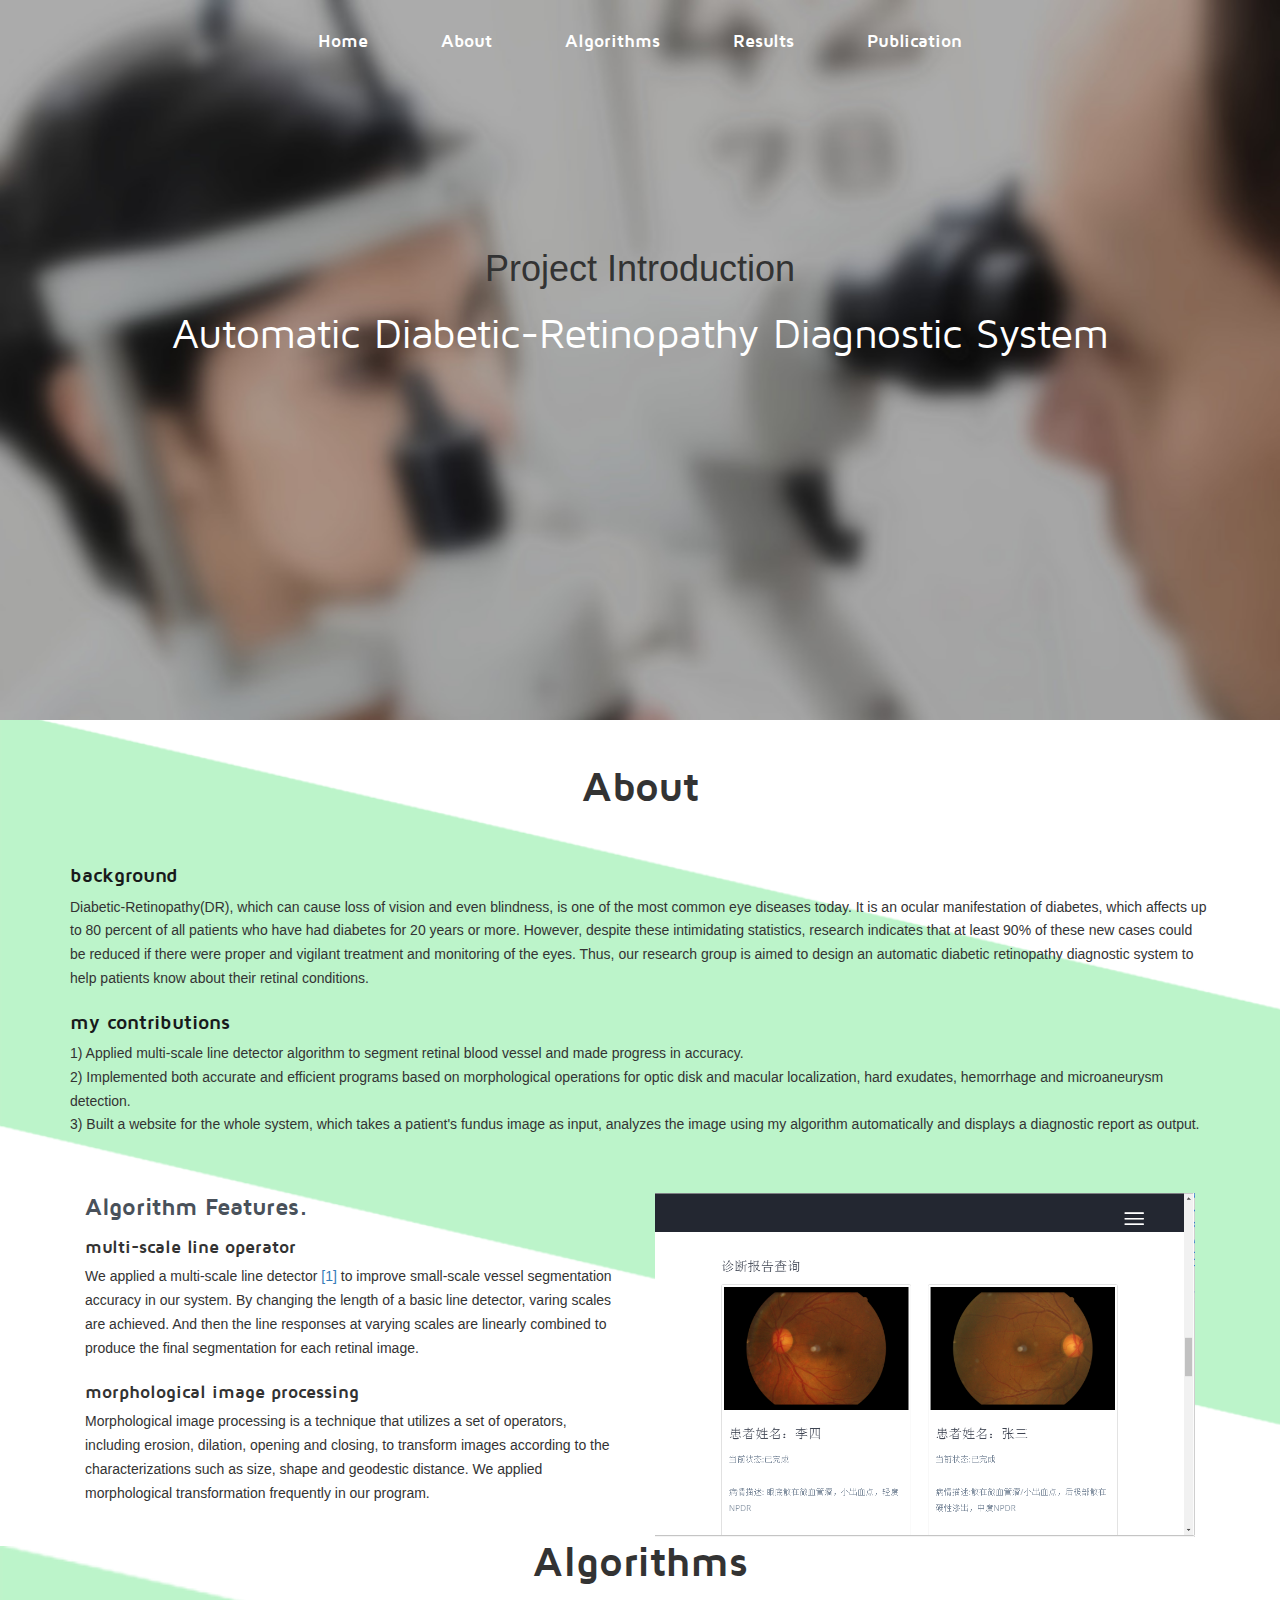
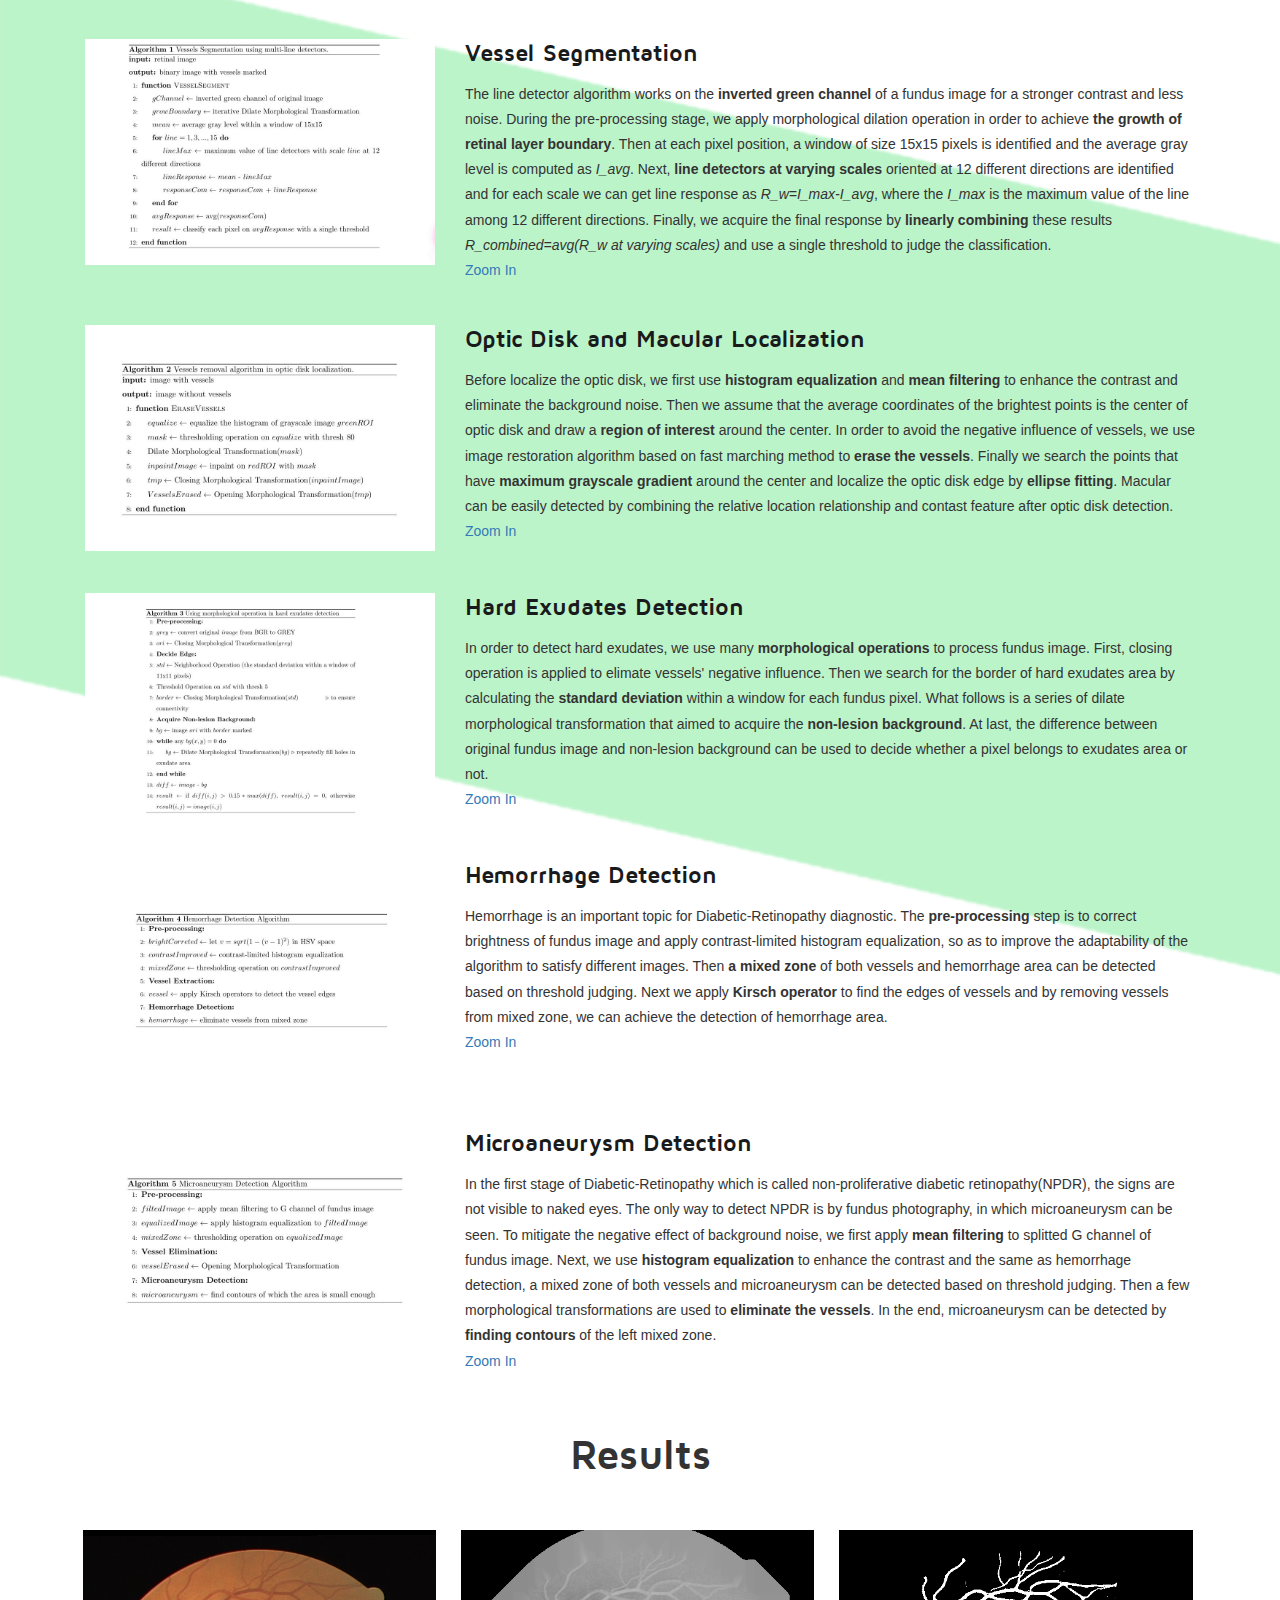
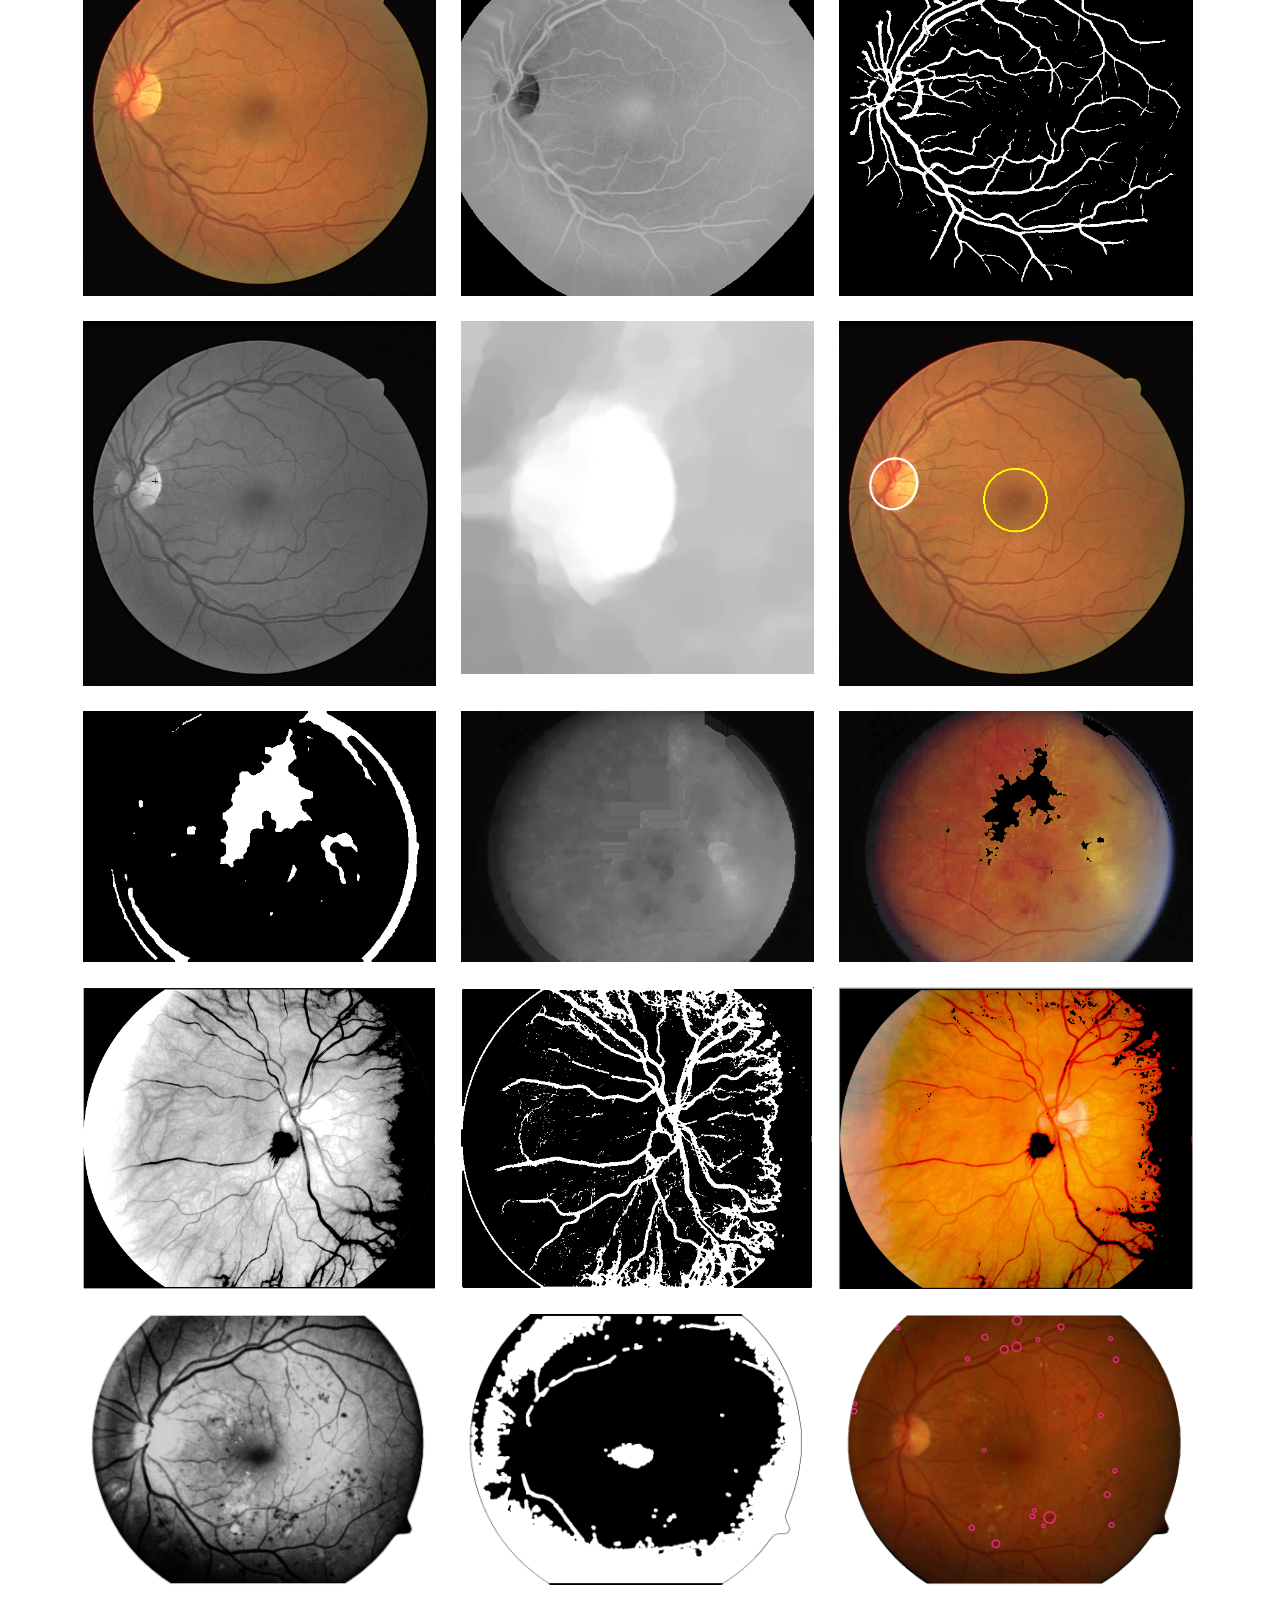
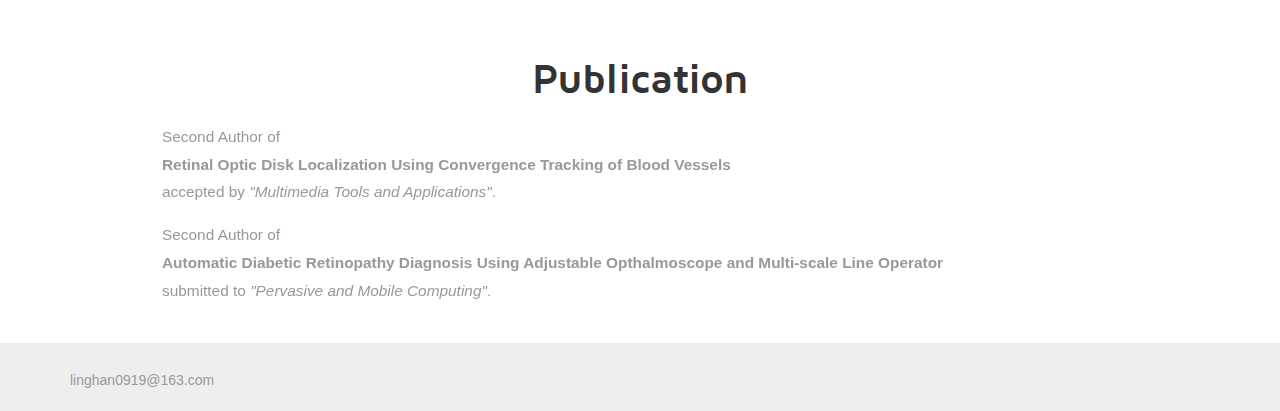
<file: eyeProj/project.html>
<!DOCTYPE HTML>
<html>
<head>
<title>Linghan's project-1</title>
<link href="css/bootstrap.css" rel="stylesheet" type="text/css" media="all">
<link href="css/style.css" rel="stylesheet" type="text/css" media="all" />
<link rel="stylesheet" href="css/chocolat.css" type="text/css" media="screen"/>
<meta name="viewport" content="width=device-width, initial-scale=1">
<meta http-equiv="Content-Type" content="text/html; charset=utf-8" />
<meta name="keywords" content="Progress Responsive web template, Bootstrap Web Templates, Flat Web mplates, Andriod Compatible web template, 
Smartphone Compatible web template, free webdesigns for Nokia, Samsung, LG, SonyErricsson, Motorola web design" />

<script type="application/x-javascript"> addEventListener("load", function() { setTimeout(hideURLbar, 0); }, false); function hideURLbar(){ window.scrollTo(0,1); } </script>
<script src="js/modernizr.custom.97074.js"></script>
<script src="js/jquery-1.8.3.min.js"></script>
<!---->
<script type="text/javascript" src="js/move-top.js"></script>
<script type="text/javascript" src="js/easing.js"></script>
 <script type="text/javascript">
		jQuery(document).ready(function($) {
			$(".scroll").click(function(event){		
				event.preventDefault();
				$('html,body').animate({scrollTop:$(this.hash).offset().top},1200);
			});
		});
	</script>
<!---->

</head>	
<!--banner-->
<div id="home" class="banner">	 
	 <div class="top-menu">
		 <div class="container">
			 <nav class="cl-effect-1">
				<span class="menu"><img src="images/nav-icon.png" alt=""/></span>
			 <ul>
				 <li><a href="../index.html" target="_blank">Home</a></li>
				 <li><a class="scroll" href="#about">About</a></li>
				 <li><a class="scroll" href="#service">Algorithms</a></li>
				 <li><a class="scroll" href="#gallery">Results</a></li>
				 <li><a class="scroll" href="#testi">Publication</a></li>
			 </ul>
			 </nav>
		 </div>		 
		 <!-- script-for-menu -->
		 <script>					
					$("span.menu").click(function(){
						$(".top-menu ul").slideToggle("slow" , function(){
						});
					});
		 </script>
		 <!-- script-for-menu -->	

	 </div>
	 <div class="banner-info">
		 <div class="container">
             <h1>Project Introduction</h1>
             <br/>
             <h2>Automatic Diabetic-Retinopathy Diagnostic System</h2>
		 </div>
	 </div>
</div>
<!---->
<div id="about" class="about">
	 <div class="container">		 
		 <h3 class="abt">About</h3>
		 <div class="about-top">
			 <h4>background</h4>
			<p>Diabetic-Retinopathy(DR), which can cause loss of vision and even blindness, is one of the most common eye diseases today. It is an ocular manifestation of diabetes, which affects up to 80 percent of all patients who have had diabetes for 20 years or more. However, despite these intimidating statistics, research indicates that at least 90% of these new cases could be reduced if there were proper and vigilant treatment and monitoring of the eyes. Thus, our research group is aimed to design an automatic diabetic retinopathy diagnostic system to help patients know about their retinal conditions.</p>
             <br/>
             <h4>my contributions</h4>
			 <p>1) Applied multi-scale line detector algorithm to segment retinal blood vessel and made progress in accuracy.</p>
             <p>2) Implemented both accurate and efficient programs based on morphological operations for optic disk and macular localization, hard exudates, hemorrhage and microaneurysm detection.</p>
             <p>3) Built a website for the whole system, which takes a patient's fundus image as input, analyzes the image using my algorithm automatically and displays a diagnostic report as output.</p>
		 </div>
		 <div class="about-grids">
			 <div class="col-md-6 about-grid-info">
			     <h3>Algorithm Features.</h3>
				 <h4>multi-scale line operator</h4>
				 <p>We applied a multi-scale line detector <a title="Nguyen U T V, Bhuiyan A, Park L A F, et al. An effective retinal blood vessel segmentation method using multi-scale line detection[J]. Pattern Recognition, 2013, 46(3):703-715.">[1]</a> to improve small-scale vessel segmentation accuracy in our system. By changing the length of a basic line detector, varing scales are achieved. And then the line responses at varying scales are linearly combined to produce the final segmentation for each retinal image.</p>
				 <h4>morphological image processing</h4>
				 <p>Morphological image processing is a technique that utilizes a set of operators, including erosion, dilation, opening and closing, to transform images according to the characterizations such as size, shape and geodestic distance. We applied morphological transformation frequently in our program.</p>
			 </div>
			 <div class="col-md-6 about-pic">
				 <a href="http://58.196.136.172:8080/templete/moban1239/" target="_blank" title="enter the system"><img src="images/project-dr.png" class="img-responsive" alt=""/></a>
			 </div>
			 <div class="clearfix"></div>
		 </div>
	 </div>
</div>
<!---->
<div id="service" class="service">
	 <div class="container">
		 <h3 class="ser">Algorithms</h3>
		 <div class="service-grids">
			 <div class="service-grid">
				 <div class="col-md-4 service-pic">
					 <img src="images/a1.jpg" class="img-responsive" alt=""/>
				 </div>
				 <div class="col-md-8 service-info">
					 <h3>Vessel Segmentation</h3>
                     <p>The line detector algorithm works on the <b>inverted green channel</b> of a fundus image for a stronger contrast and less noise. During the pre-processing stage, we apply morphological dilation operation in order to achieve <b>the growth of retinal layer boundary</b>. Then at each pixel position, a window of size 15x15 pixels is identified and the average gray level is computed as <i>I_avg</i>. Next, <b>line detectors at varying scales</b> oriented at 12 different directions are identified and for each scale we can get line response as <i>R_w=I_max-I_avg</i>, where the <i>I_max</i> is the maximum value of the line among 12 different directions. Finally, we acquire the final response by <b>linearly combining</b> these results <i>R_combined=avg(R_w at varying scales)</i> and use a single threshold to judge the classification.</p>
                     <p class="large"><a class="more-link"><i class="fa fa-camera"></i> Zoom In </a><img src="images/a1.jpg" class="img-responsive" id="pic"></p>
				 </div>
				 <div class="clearfix"></div>
			 </div>
			 <div class="service-grid">
				 <div class="col-md-4 service-pic">
					 <img src="images/a2.jpg" class="img-responsive" alt=""/>
				 </div>
				 <div class="col-md-8 service-info">
					 <h3>Optic Disk and Macular Localization</h3>
                     <p>Before localize the optic disk, we first use <b>histogram equalization</b> and <b>mean filtering</b> to enhance the contrast and eliminate the background noise. Then we assume that the average coordinates of the brightest points is the center of optic disk and draw a <b>region of interest</b> around the center. In order to avoid the negative influence of vessels, we use image restoration algorithm based on fast marching method to <b>erase the vessels</b>. Finally we search the points that have <b>maximum grayscale gradient</b> around the center and localize the optic disk edge by <b>ellipse fitting</b>. Macular can be easily detected by combining the relative location relationship and contast feature after optic disk detection.</p>
                     <p class="large"><a class="more-link"><i class="fa fa-camera"></i> Zoom In </a><img src="images/a2.jpg" class="img-responsive" id="pic"></p>
				 </div>
				 <div class="clearfix"></div>
			 </div>
			 <div class="service-grid">
				 <div class="col-md-4 service-pic">
					 <img src="images/a3.jpg" class="img-responsive" alt=""/>
				 </div>
				 <div class="col-md-8 service-info">
					 <h3>Hard Exudates Detection</h3>
                     <p>In order to detect hard exudates, we use many <b>morphological operations</b> to process fundus image. First, closing operation is applied to elimate vessels' negative influence. Then we search for the border of hard exudates area by calculating the <b>standard deviation</b> within a window for each fundus pixel. What follows is a series of dilate morphological transformation that aimed to acquire the <b>non-lesion background</b>. At last, the difference between original fundus image and non-lesion background can be used to decide whether a pixel belongs to exudates area or not.</p>
                     <p class="large"><a class="more-link"><i class="fa fa-camera"></i> Zoom In </a><img src="images/a3.jpg" class="img-responsive" id="pic"></p>
				 </div>
				 <div class="clearfix"></div>
			 </div>
             <div class="service-grid">
				 <div class="col-md-4 service-pic">
					 <img src="images/a4.jpg" class="img-responsive" alt=""/>  
				 </div>
				 <div class="col-md-8 service-info">
					 <h3>Hemorrhage Detection</h3>
                     <p>Hemorrhage is an important topic for Diabetic-Retinopathy diagnostic. The <b>pre-processing</b> step is to correct brightness of fundus image and apply contrast-limited histogram equalization, so as to improve the adaptability of the algorithm to satisfy different images. Then <b>a mixed zone</b> of both vessels and hemorrhage area can be detected based on threshold judging. Next we apply <b>Kirsch operator</b> to find the edges of vessels and by removing vessels from mixed zone, we can achieve the detection of hemorrhage area.</p>
                     <p class="large"><a class="more-link"><i class="fa fa-camera"></i> Zoom In </a><img src="images/a4.jpg" class="img-responsive" id="pic"></p>
				 </div>
				 <div class="clearfix"></div>
			 </div>
             <div class="service-grid">
				 <div class="col-md-4 service-pic">
					 <img src="images/a5.jpg" class="img-responsive" alt=""/>
				 </div>
				 <div class="col-md-8 service-info">
					 <h3>Microaneurysm Detection</h3>
                     <p>In the first stage of Diabetic-Retinopathy which is called non-proliferative diabetic retinopathy(NPDR), the signs are not visible to naked eyes. The only way to detect NPDR is by fundus photography, in which microaneurysm can be seen. To mitigate the negative effect of background noise, we first apply <b>mean filtering</b> to splitted G channel of fundus image. Next, we use <b>histogram equalization</b> to enhance the contrast and the same as hemorrhage detection, a mixed zone of both vessels and microaneurysm can be detected based on threshold judging. Then a few morphological transformations are used to <b>eliminate the vessels</b>. In the end, microaneurysm can be detected by <b>finding contours</b> of the left mixed zone.</p>
                     <p class="large"><a class="more-link"><i class="fa fa-camera"></i> Zoom In </a><img src="images/a5.jpg" class="img-responsive" id="pic"></p>
				 </div>
				 <div class="clearfix"></div>
			 </div>
		 </div>
	 </div>
</div>
<!---->
<!--script-->
<script src="js/jquery.chocolat.js"></script>		
		<!--light-box-files -->
		<script type="text/javascript">
		$(function() {
			$('.gallery a').Chocolat();
		});
		</script>
<!--script-->
<div class="gallery" id="gallery">
		<div class="container">
			<h3>Results</h3>
			<div class="gallery-grids">
			<section>
				<ul id="da-thumbs" class="da-thumbs">
					<li>
						<a href="images/p1.png" class="b-link-stripe b-animate-go  thickbox">
							<img src="images/p1.png" alt="" />
							<div>
								<h5>Vessel Segmentation</h5>
								<span>original fundus image</span>
							</div>
						</a>
					</li>
					<li>
						<a href="images/p2.png" class="b-link-stripe b-animate-go  thickbox">
							<img src="images/p2.png" alt="" />
							<div>
								<h5>Vessel Segmentation</h5>
								<span>boundary growth</span>
							</div>
						</a>
					</li>
					<li>
						<a href="images/p3.png" class="b-link-stripe b-animate-go  thickbox">
							<img src="images/p3.png" alt="" />
							<div>
								<h5>Vessel Segmentation</h5>
								<span>segmentation result</span>
							</div>
						</a>
					</li>
					<li>
						<a href="images/p4.png" class="b-link-stripe b-animate-go  thickbox">
							<img src="images/p4.png" alt="" />
							<div>
								<h5>Optic Disk and Macular Localization</h5>
								<span>fundus image with optic disk center marked</span>
							</div>
						</a>
					</li>
					<li>	
						<a href="images/p5.png" class="b-link-stripe b-animate-go  thickbox">
							<img src="images/p5.png" alt="" />
							<div>
								<h5>Optic Disk and Macular Localization</h5>
								<span>region of interest(ROI) with vessel erased</span>
							</div>
						</a>
					</li>
					<li>
						<a href="images/p6.png" class="b-link-stripe b-animate-go  thickbox">
							<img src="images/p6.png" alt="" />
							<div>
								<h5>Optic Disk and Macular Localization</h5>
								<span>fundus image with optic disk and macular localized</span>
							</div>
						</a>
					</li>
					<li>
						<a href="images/p7.png" class="b-link-stripe b-animate-go  thickbox">
							<img src="images/p7.png" alt="" />
							<div>
								<h5>Hard Exudates Detection</h5>
								<span>border of hard exudates area detected</span>
							</div>
						</a>
					</li>
					<li>
						<a href="images/p8.png" class="b-link-stripe b-animate-go  thickbox">
							<img src="images/p8.png" alt="" />
							<div>
								<h5>Hard Exudates Detection</h5>
								<span>non-lesion background</span>
							</div>
						</a>
					</li>
					<li>
						<a href="images/p9.png" class="b-link-stripe b-animate-go  thickbox">
							<img src="images/p9.png" alt="" />
							<div>
								<h5>Hard Exudates Detection</h5>
								<span>fundus image with hard exudates detected</span>
							</div>
						</a>
					</li>	
                    <li>
						<a href="images/p10.png" class="b-link-stripe b-animate-go  thickbox">
							<img src="images/p10.png" alt="" />
							<div>
								<h5>Hemorrhage Detection</h5>
								<span>pre-processed image with brightness corrected and contrast improved</span>
							</div>
						</a>
					</li>	
                    <li>
						<a href="images/p11.png" class="b-link-stripe b-animate-go  thickbox">
							<img src="images/p11.png" alt="" />
							<div>
								<h5>Hemorrhage Detection</h5>
								<span>mixed zone of both vessels and hemorrhage area</span>
							</div>
						</a>
					</li>	
                    <li>
						<a href="images/p12.png" class="b-link-stripe b-animate-go  thickbox">
							<img src="images/p12.png" alt="" />
							<div>
								<h5>Hemorrhage Detection</h5>
								<span>fundus image with hemorrhage detected</span>
							</div>
						</a>
					</li>	
                     <li>
						<a href="images/p13.png" class="b-link-stripe b-animate-go  thickbox">
							<img src="images/p13.png" alt="" />
							<div>
								<h5>Microaneurysm Detection</h5>
								<span>pre-processed image after mean-filtering and histogram equalization</span>
							</div>
						</a>
					</li>	
                    <li>
						<a href="images/p14.png" class="b-link-stripe b-animate-go  thickbox">
							<img src="images/p14.png" alt="" />
							<div>
								<h5>Microaneurysm Detection</h5>
								<span>Vessel eliminated</span>
							</div>
						</a>
					</li>	
                    <li>
						<a href="images/p15.png" class="b-link-stripe b-animate-go  thickbox">
							<img src="images/p15.png" alt="" />
							<div>
								<h5>Microaneurysm Detection</h5>
								<span>contours of microaneurysm found</span>
							</div>
						</a>
					</li>	
				</ul>
				<div class="clearfix"> </div>
			</section>
			<script type="text/javascript" src="js/jquery.hoverdir.js"></script>	
		<script type="text/javascript">
			$(function() {
			
				$(' #da-thumbs > li ').each( function() { $(this).hoverdir(); } );

			});
		</script>
        </div>
	</div>
</div>
    
<!--//gallery-->

<div id="testi" class="pricing">
	 <div class="container">
		 <div class="pricing-text">			
			<h3>Publication</h3>				
		 </div>
		 <!-- start slider -->	
		 <div class="pricing-grids">
			 <div class="slider">
				 <ul class="rslides" id="slider2">
					 <li>						 
					     <div class="col-md-6 pricing-plans">
                             <p>Second Author of <br/>
                              <b>Retinal Optic Disk Localization Using Convergence Tracking of Blood Vessels</b><br/>
                               accepted by <i>"Multimedia Tools and Applications"</i>.</p>
                              <p>Second Author of <br/>
                              <b>Automatic Diabetic Retinopathy Diagnosis Using Adjustable Opthalmoscope and Multi-scale Line Operator</b><br/>
                               submitted to <i>"Pervasive and Mobile Computing"</i>.</p>
							  <div class="clearfix"></div>
						 </div>			  					  
					  </li>		
				  </ul>
			   </div>
			   <!-- end slider -->
		  </div>  	
	 </div>
</div>
<!---->
<div class="footer">
	 <div class="container">
		 <div class="copywrite">
			 <p>linghan0919@163.com</p>
		 </div>
		 <div class="clearfix"></div>
	 </div>
</div>
<!---->
<script type="text/javascript">
		$(document).ready(function() {
				/*
				var defaults = {
				containerID: 'toTop', // fading element id
				containerHoverID: 'toTopHover', // fading element hover id
				scrollSpeed: 1200,
				easingType: 'linear' 
				};
				*/
		$().UItoTop({ easingType: 'easeOutQuart' });
});
</script>
<a href="#to-top" id="toTop" style="display: block;"> <span id="toTopHover" style="opacity: 1;"> </span></a>
<!----> 
</body>
</html>
</file>
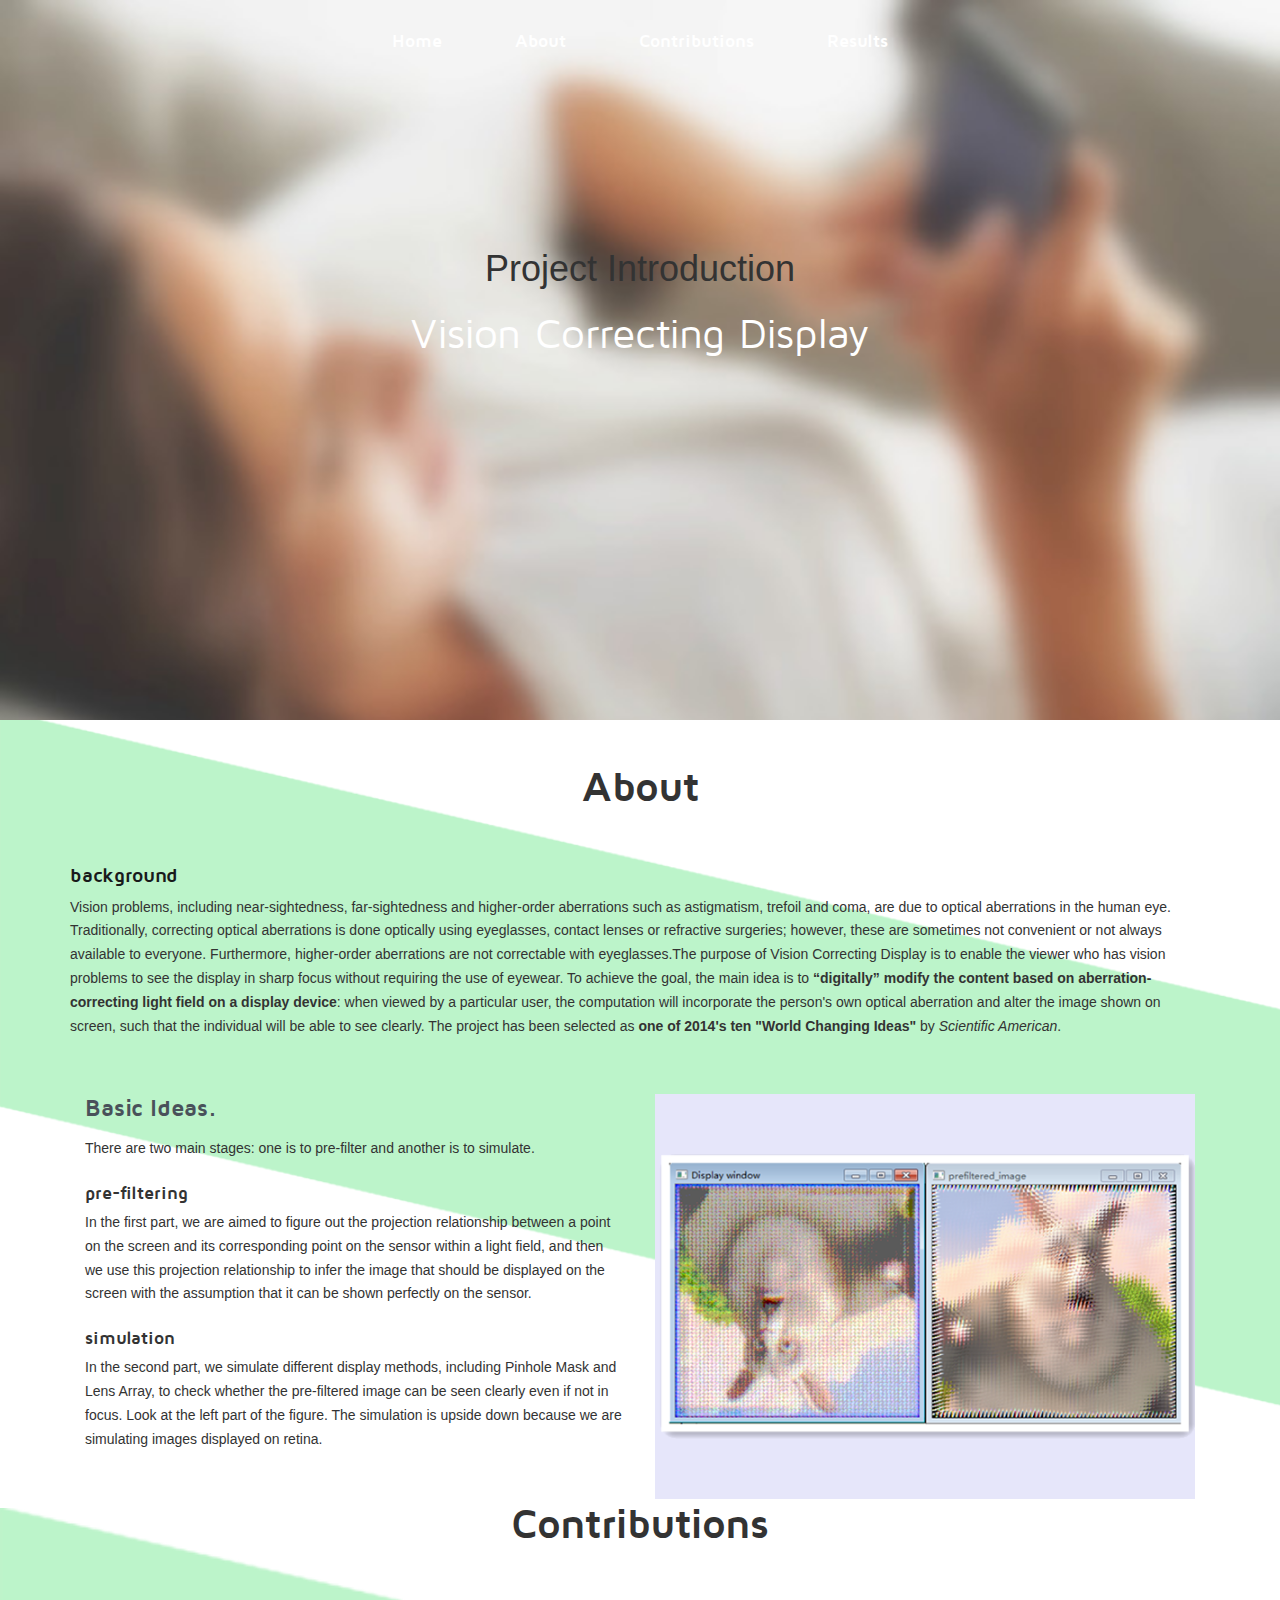
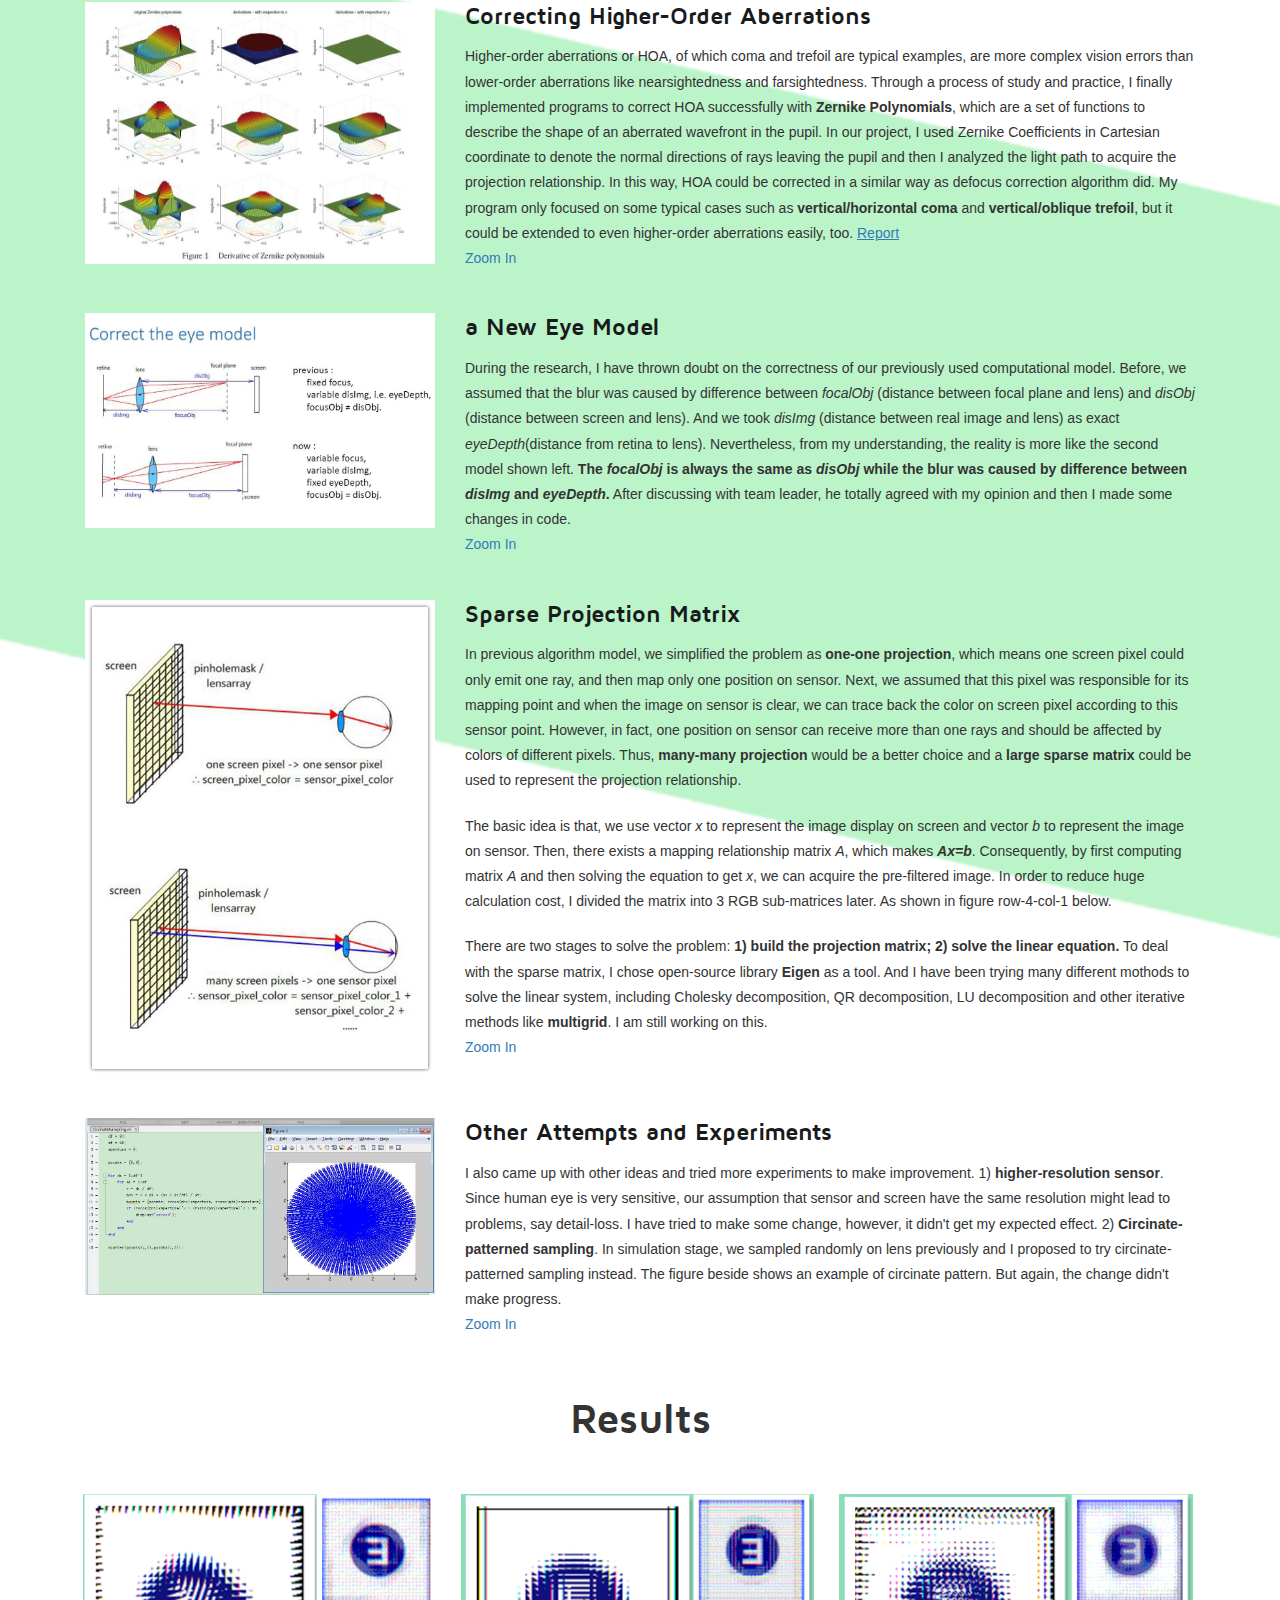
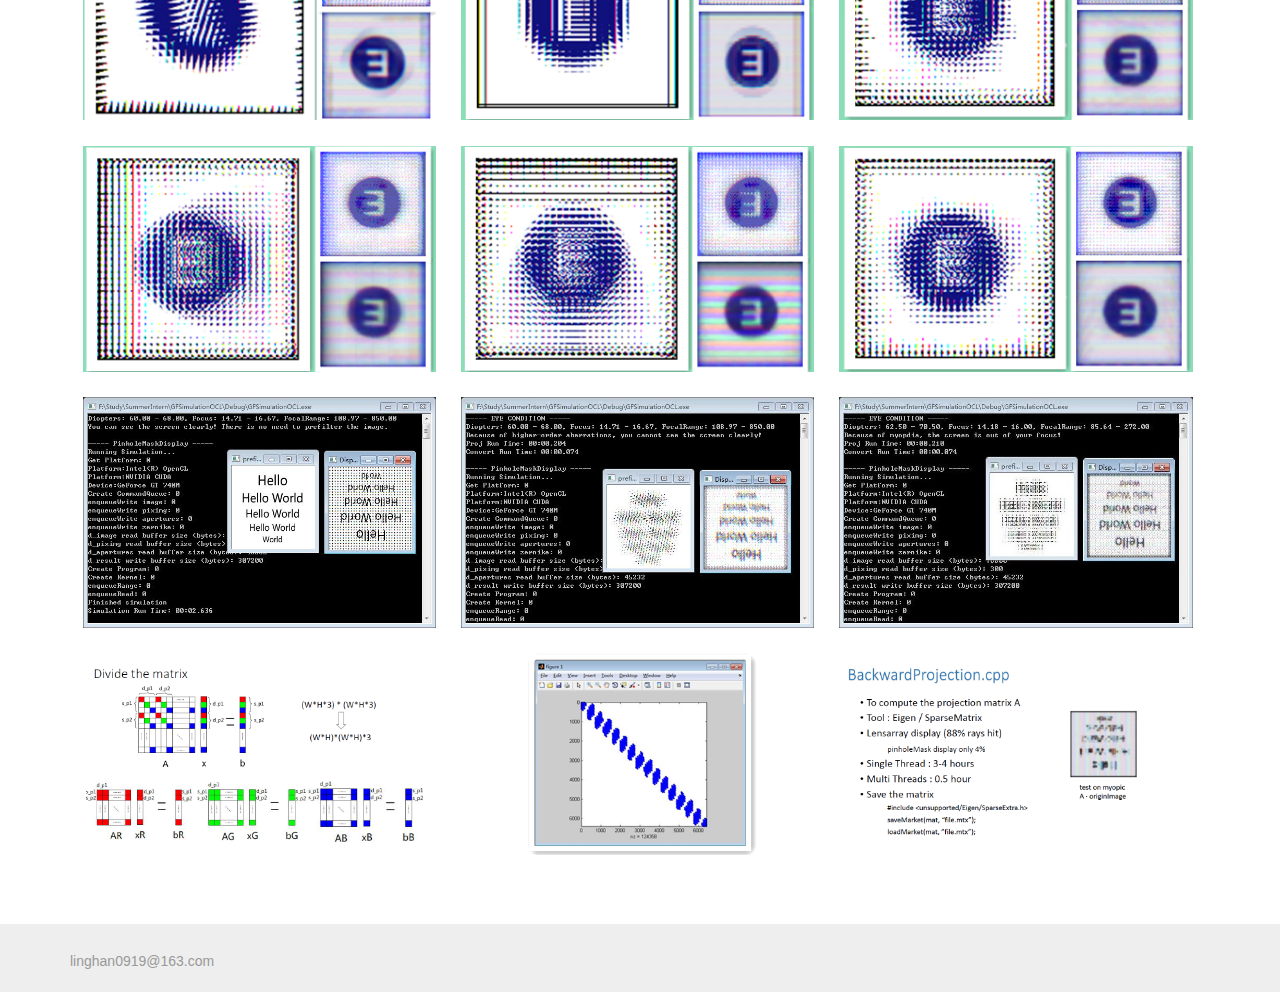
<file: visionProj/project.html>
<!DOCTYPE HTML>
<html>
<head>
<title>Linghan's project-3</title>
<link href="css/bootstrap.css" rel="stylesheet" type="text/css" media="all">
<link href="css/style.css" rel="stylesheet" type="text/css" media="all" />
<link rel="stylesheet" href="css/chocolat.css" type="text/css" media="screen"/>
<meta name="viewport" content="width=device-width, initial-scale=1">
<meta http-equiv="Content-Type" content="text/html; charset=utf-8" />
<meta name="keywords" content="Progress Responsive web template, Bootstrap Web Templates, Flat Web mplates, Andriod Compatible web template, 
Smartphone Compatible web template, free webdesigns for Nokia, Samsung, LG, SonyErricsson, Motorola web design" />

<script type="application/x-javascript"> addEventListener("load", function() { setTimeout(hideURLbar, 0); }, false); function hideURLbar(){ window.scrollTo(0,1); } </script>
<script src="js/modernizr.custom.97074.js"></script>
<script src="js/jquery-1.8.3.min.js"></script>
<!---->
<script type="text/javascript" src="js/move-top.js"></script>
<script type="text/javascript" src="js/easing.js"></script>
 <script type="text/javascript">
		jQuery(document).ready(function($) {
			$(".scroll").click(function(event){		
				event.preventDefault();
				$('html,body').animate({scrollTop:$(this.hash).offset().top},1200);
			});
		});
	</script>
<!---->

</head>	
<!--banner-->
<div id="home" class="banner">	 
	 <div class="top-menu">
		 <div class="container">
			 <nav class="cl-effect-1">
				<span class="menu"><img src="images/nav-icon.png" alt=""/></span>
			 <ul>
				 <li><a href="../index.html" target="_blank">Home</a></li>
				 <li><a class="scroll" href="#about">About</a></li>
				 <li><a class="scroll" href="#service">Contributions</a></li>
				 <li><a class="scroll" href="#gallery">Results</a></li>
			 </ul>
			 </nav>
		 </div>		 
		 <!-- script-for-menu -->
		 <script>					
					$("span.menu").click(function(){
						$(".top-menu ul").slideToggle("slow" , function(){
						});
					});
		 </script>
		 <!-- script-for-menu -->	

	 </div>
	 <div class="banner-info">
		 <div class="container">
             <h1>Project Introduction</h1>
             <br/>
             <h2>Vision Correcting Display</h2>
		 </div>
	 </div>
</div>
<!---->
<div id="about" class="about">
	 <div class="container">		 
		 <h3 class="abt">About</h3>
		 <div class="about-top">
			 <h4>background</h4>
             <p>Vision problems, including near-sightedness, far-sightedness and higher-order aberrations such as astigmatism, trefoil and coma, are due to optical aberrations in the human eye. Traditionally, correcting optical aberrations is done optically using eyeglasses, contact lenses or refractive surgeries; however, these are sometimes not convenient or not always available to everyone. Furthermore, higher-order aberrations are not correctable with eyeglasses.The purpose of Vision Correcting Display is to enable the viewer who has vision problems to see the display in sharp focus without requiring the use of eyewear. To achieve the goal, the main idea is to <b>“digitally” modify the content based on aberration-correcting light field on a display device</b>: when viewed by a particular user, the computation will incorporate the person's own optical aberration and alter the image shown on screen, such that the individual will be able to see clearly. The project has been selected as <b>one of 2014's ten "World Changing Ideas"</b> by <i>Scientific American</i>.</p>
		 </div>
		 <div class="about-grids">
			 <div class="col-md-6 about-grid-info">
			     <h3>Basic Ideas.</h3>
                 <p>There are two main stages: one is to pre-filter and another is to simulate.</p>
				 <h4>pre-filtering</h4>
				 <p>In the first part, we are aimed to figure out the projection relationship between a point on the screen and its corresponding point on the sensor within a light field, and then we use this projection relationship to infer the image that should be displayed on the screen with the assumption that it can be shown perfectly on the sensor.</p>
                 <h4>simulation</h4>
                 <p>In the second part, we simulate different display methods, including Pinhole Mask and Lens Array, to check whether the pre-filtered image can be seen clearly even if not in focus. Look at the left part of the figure. The simulation is upside down because we are simulating images displayed on retina.</p>
			 </div>
			 <div class="col-md-6 about-pic">
				 <a href="http://58.196.136.172:8080/templete/moban1239/" target="_blank" title="left is simulation result; right is pre-filtered image"><img src="images/rabbit.png" class="img-responsive" alt=""/></a>
			 </div>
			 <div class="clearfix"></div>
		 </div>
	 </div>
</div>
<!---->
<div id="service" class="service">
	 <div class="container">
		 <h3 class="ser">Contributions</h3>
		 <div class="service-grids">
			 <div class="service-grid">
				 <div class="col-md-4 service-pic">
					 <img src="images/a1.jpg" class="img-responsive" alt=""/>
				 </div>
				 <div class="col-md-8 service-info">
					 <h3>Correcting Higher-Order Aberrations</h3>
					 <p>Higher-order aberrations or HOA, of which coma and trefoil are typical examples, are more complex vision errors than lower-order aberrations like nearsightedness and farsightedness. Through a process of study and practice, I finally implemented programs to correct HOA successfully with  <b>Zernike Polynomials</b>, which are a set of functions to describe the shape of an aberrated wavefront in the pupil. In our project, I used Zernike Coefficients in Cartesian coordinate to denote the normal directions of rays leaving the pupil and then I analyzed the light path to acquire the projection relationship. In this way, HOA could be corrected in a similar way as defocus correction algorithm did. My program only focused on some typical cases such as <b>vertical/horizontal coma</b> and <b>vertical/oblique trefoil</b>, but it could be extended to even higher-order aberrations easily, too. <a href="images/ReportOfHOA.pdf" target="_blank"><u>Report</u></a></p>
                     <p class="large"><a class="more-link"><i class="fa fa-camera"></i> Zoom In </a><img src="images/a1.jpg" class="img-responsive" id="pic"></p>
				 </div>
				 <div class="clearfix"></div>
			 </div>
			 <div class="service-grid">
				 <div class="col-md-4 service-pic">
					 <img src="images/a2.jpg" class="img-responsive" alt=""/>
				 </div>
				 <div class="col-md-8 service-info">
					 <h3>a New Eye Model</h3>
					 <p>During the research, I have thrown doubt on the correctness of our previously used computational model. Before, we assumed that the blur was caused by difference between <i>focalObj</i> (distance between focal plane and lens) and <i>disObj</i> (distance between screen and lens). And we took <i>disImg</i> (distance between real image and lens) as exact <i>eyeDepth</i>(distance from retina to lens). Nevertheless, from my understanding, the reality is more like the second model shown left. <b>The <i>focalObj</i> is always the same as <i>disObj</i> while the blur was caused by difference between <i>disImg</i> and <i>eyeDepth</i>.</b> After discussing with team leader, he totally agreed with my opinion and then I made some changes in code.</p>
                     <p class="large"><a class="more-link"><i class="fa fa-camera"></i> Zoom In </a><img src="images/a2.jpg" class="img-responsive" id="pic"></p>
				 </div>
				 <div class="clearfix"></div>
			 </div>
			 <div class="service-grid">
				 <div class="col-md-4 service-pic">
					 <img src="images/a3.jpg" class="img-responsive" alt=""/>
				 </div>
				 <div class="col-md-8 service-info">
					 <h3>Sparse Projection Matrix</h3>
					 <p>In previous algorithm model, we simplified the problem as <b>one-one projection</b>, which means one screen pixel could only emit one ray, and then map only one position on sensor. Next, we assumed that this pixel was responsible for its mapping point and when the image on sensor is clear, we can trace back the color on screen pixel according to this sensor point. However, in fact, one position on sensor can receive more than one rays and should be affected by colors of different pixels. Thus, <b>many-many projection</b> would be a better choice and a <b>large sparse matrix</b> could be used to represent the projection relationship.</p>
                     <br/>
                     <p>The basic idea is that, we use vector <i>x</i> to represent the image display on screen and vector <i>b</i> to represent the image on sensor. Then, there exists a mapping relationship matrix <i>A</i>, which makes <b><i>Ax=b</i></b>. Consequently, by first computing matrix <i>A</i> and then solving the equation to get <i>x</i>, we can acquire the pre-filtered image. In order to reduce huge calculation cost, I divided the matrix into 3 RGB sub-matrices later. As shown in figure row-4-col-1 below.</p>
                     <br/>
                     <p>There are two stages to solve the problem: <b>1) build the projection matrix; 2) solve the linear equation.</b> To deal with the sparse matrix, I chose open-source library <b>Eigen</b> as a tool. And I have been trying many different mothods to solve the linear system, including Cholesky decomposition, QR decomposition, LU decomposition and other iterative methods like <b>multigrid</b>. I am still working on this.</p>
                     <p class="large"><a class="more-link"><i class="fa fa-camera"></i> Zoom In </a><img src="images/a3.jpg" class="img-responsive" id="pic"></p>
				 </div>
				 <div class="clearfix"></div>
			 </div>
             <div class="service-grid">
				 <div class="col-md-4 service-pic">
					 <img src="images/a4.jpg" class="img-responsive" alt=""/>  
				 </div>
				 <div class="col-md-8 service-info">
					 <h3>Other Attempts and Experiments</h3>
                     <p>I also came up with other ideas and tried more experiments to make improvement. 1) <b>higher-resolution sensor</b>. Since human eye is very sensitive, our assumption that sensor and screen have the same resolution might lead to problems, say detail-loss. I have tried to make some change, however, it didn't get my expected effect. 2) <b>Circinate-patterned sampling</b>. In simulation stage, we sampled randomly on lens previously and I proposed to try circinate-patterned sampling instead. The figure beside shows an example of circinate pattern. But again, the change didn't make progress.</p>
                     <p class="large"><a class="more-link"><i class="fa fa-camera"></i> Zoom In </a><img src="images/a4.jpg" class="img-responsive" id="pic"></p>
				 </div>
				 <div class="clearfix"></div>
			 </div>
		 </div>
	 </div>
</div>
<!---->
<!--script-->
<script src="js/jquery.chocolat.js"></script>		
		<!--light-box-files -->
		<script type="text/javascript">
		$(function() {
			$('.gallery a').Chocolat();
		});
		</script>
<!--script-->
<div class="gallery" id="gallery">
		<div class="container">
			<h3>Results</h3>
			<div class="gallery-grids">
			<section>
				<ul id="da-thumbs" class="da-thumbs">
					<li>
						<a href="images/p1.png" class="b-link-stripe b-animate-go  thickbox">
							<img src="images/p1.png" alt="" />
							<div>
								<h5>Oblique Astigmatism</h5>
								<span>Pre-filtered image; Pinhole Mask; LensArray</span>
							</div>
						</a>
					</li>
					<li>
						<a href="images/p2.png" class="b-link-stripe b-animate-go  thickbox">
							<img src="images/p2.png" alt="" />
							<div>
								<h5>Vertical Astigmatism</h5>
								<span>Pre-filtered image; Pinhole Mask; LensArray</span>
							</div>
						</a>
					</li>
					<li>
						<a href="images/p3.png" class="b-link-stripe b-animate-go  thickbox">
							<img src="images/p3.png" alt="" />
							<div>
								<h5>Vertical Trefoil</h5>
								<span>Pre-filtered image; Pinhole Mask; LensArray</span>
							</div>
						</a>
					</li>
					<li>
						<a href="images/p4.png" class="b-link-stripe b-animate-go  thickbox">
							<img src="images/p4.png" alt="" />
							<div>
								<h5>Vertical Coma</h5>
								<span>Pre-filtered image; Pinhole Mask; LensArray</span>
							</div>
						</a>
					</li>
					<li>	
						<a href="images/p5.png" class="b-link-stripe b-animate-go  thickbox">
							<img src="images/p5.png" alt="" />
							<div>
								<h5>Horizontal Coma</h5>
								<span>Pre-filtered image; Pinhole Mask; LensArray</span>
							</div>
						</a>
					</li>
					<li>
						<a href="images/p6.png" class="b-link-stripe b-animate-go  thickbox">
							<img src="images/p6.png" alt="" />
							<div>
								<h5>Oblique Trefoil</h5>
								<span>Pre-filtered image; Pinhole Mask; LensArray</span>
							</div>
						</a>
					</li>
					<li>
						<a href="images/p7.jpg" class="b-link-stripe b-animate-go  thickbox">
							<img src="images/p7.jpg" alt="" />
							<div>
								<h5>No need to pre-filter</h5>
								<span>disObj:300, normal eye, in range</span>
							</div>
						</a>
					</li>
					<li>
						<a href="images/p8.jpg" class="b-link-stripe b-animate-go  thickbox">
							<img src="images/p8.jpg" alt="" />
							<div>
								<h5>need pre-filtering</h5>
								<span>disObj:300, astigmatism, in range</span>
							</div>
						</a>
					</li>
					<li>
						<a href="images/p9.jpg" class="b-link-stripe b-animate-go  thickbox">
							<img src="images/p9.jpg" alt="" />
							<div>
								<h5>need pre-filtering</h5>
								<span>disObj:300, myopic eye, out of range</span>
							</div>
						</a>
					</li>	
                    <li>
						<a href="images/p10.png" class="b-link-stripe b-animate-go  thickbox">
							<img src="images/p10.png" alt="" />
							<div>
								<h5>Sparse Projection Matrix</h5>
								<span>Divide a large matrix into three sub-matrices to save memory</span>
							</div>
						</a>
					</li>	
                    <li>
						<a href="images/p11.png" class="b-link-stripe b-animate-go  thickbox">
							<img src="images/p11.png" alt="" />
							<div>
								<h5>Sparse Projection Matrix</h5>
								<span>a figure shows the matrix A</span>
							</div>
						</a>
					</li>	
                    <li>
						<a href="images/p12.png" class="b-link-stripe b-animate-go  thickbox">
							<img src="images/p12.png" alt="" />
							<div>
								<h5>Sparse Projection Matrix</h5>
								<span>about acquiring the projection matrix</span>
							</div>
						</a>
					</li>		
				</ul>
				<div class="clearfix"> </div>
			</section>
			<script type="text/javascript" src="js/jquery.hoverdir.js"></script>	
		<script type="text/javascript">
			$(function() {
			
				$(' #da-thumbs > li ').each( function() { $(this).hoverdir(); } );

			});
		</script>
        </div>
	</div>
</div>
    
<!--//gallery-->

<!---->
<div class="footer">
	 <div class="container">
		 <div class="copywrite">
			 <p>linghan0919@163.com</p>
		 </div>
		 <div class="clearfix"></div>
	 </div>
</div>
<!---->
<script type="text/javascript">
		$(document).ready(function() {
				/*
				var defaults = {
				containerID: 'toTop', // fading element id
				containerHoverID: 'toTopHover', // fading element hover id
				scrollSpeed: 1200,
				easingType: 'linear' 
				};
				*/
		$().UItoTop({ easingType: 'easeOutQuart' });
});
</script>
<a href="#to-top" id="toTop" style="display: block;"> <span id="toTopHover" style="opacity: 1;"> </span></a>
<!----> 
</body>
</html>
</file>
<file: eyeProj/css/style.css>
body a{
    transition:0.5s all;
	-webkit-transition:0.5s all;
	-moz-transition:0.5s all;
	-o-transition:0.5s all;
	-ms-transition:0.5s all;
}
h1,h2,h3,h4,h5,h6{
	padding:0 0;
	margin:0 0;
}
p{
	padding:0 0;
	margin:0 0;
}
ul{
	padding:0 0;
	margin:0 0;	
}
body{
	padding:0 0;
	margin:0 0; 
	font-family:'Open Sans', sans-serif;
}
@font-face {
   font-family: 'MavenPro-Medium';
   src: url(../fonts/MavenPro-Medium.ttf) format('truetype');
}
@font-face {
   font-family:'MavenPro-Bold';
   src: url(../fonts/MavenPro-Bold.ttf) format('truetype');
}
@font-face {
   font-family:'MavenPro-Regular';
   src: url(../fonts/MavenPro-Regular.ttf) format('truetype');
}
nav a:hover,
nav a:focus {
	outline: none;
}
.copyrights{
	text-indent:-9999px;
	height:0;
	line-height:0;
	font-size:0;
	overflow:hidden;
}
/* Effect 1: Brackets */
.cl-effect-1 a::before,
.cl-effect-1 a::after {
	display: inline-block;
	opacity: 0;
	-webkit-transition: -webkit-transform 0.3s, opacity 0.2s;
	-moz-transition: -moz-transform 0.3s, opacity 0.2s;
	transition: transform 0.3s, opacity 0.2s;
}

.cl-effect-1 a::before {
	margin-right: 10px;
	content: '[';
	-webkit-transform: translateX(20px);
	-moz-transform: translateX(20px);
	transform: translateX(20px);
}

.cl-effect-1 a::after {
	margin-left: 10px;
	content: ']';
	-webkit-transform: translateX(-20px);
	-moz-transform: translateX(-20px);
	transform: translateX(-20px);
}

.cl-effect-1 a:hover::before,
.cl-effect-1 a:hover::after,
.cl-effect-1 a:focus::before,
.cl-effect-1 a:focus::after {
	opacity: 1;
	-webkit-transform: translateX(0px);
	-moz-transform: translateX(0px);
	transform: translateX(0px);
}
/*---banner--*/
.banner{
	background:url(../images/bnr.jpg) no-repeat 0px 0px;
	background-size:cover;
	min-height:800px;
}
.logo h1 a{
	color:#32383e;
	 font-family:'MavenPro-Bold';
	 font-size:1.3em;
	 display:inline-block;
	 text-decoration:none;
}
.header{
	background:#e8e8e8;
	padding:2em 0;
	text-align:center;
}
.top-menu{
	text-align:center;
	padding:2em 0;
}
.top-menu ul li{
	display:inline-block;
}
.top-menu ul li a{
	display:block;
	color:#fff;
	font-size:1.25em;
	padding:0 1em;
	font-family:'MavenPro-Bold';
	text-decoration:none;
}
.top-menu span img{
	display:none;
}
.top-menu ul li a:hover{
	color:#66cb8c;
}	
.banner-info{
	text-align:center;
	margin-top:14em;
}
.banner-info h2{
	color:#fff;
	font-size:3em;
	font-family:'MavenPro-Regular';
}
.banner-form{
	text-align:center;
	margin-top:12em;
}
.banner-form p{
	color:#fff;
	font-size:1.2em;
}
.banner-form form {
margin-top:1em;
}
.banner-form form [type="text"]:nth-child(1){
	margin-right:2%;
}
.banner-form form [type="text"] {
    outline: none;
  background: none;
  color: #fff;
  width: 30%;
  padding: 10px;
  border: none;
  border-bottom:1px solid rgba(181, 181, 181, 0.59);
  font-size: 1em;
  font-weight: 100;
  margin-bottom: 1em;
}
.banner-form form input[type="submit"] {
  font-size: 1em;
  color: #fff;
  outline: none;
  padding: 7px 2em;
  background: #5ACC42;
  border: 1px solid #5ACC42;
  transition: 0.5s all;
  border-radius: 2px;
  -webkit-transition: 0.5s all;
  -moz-transition: 0.5s all;
  -o-transition: 0.5s all;
  -ms-transition: 0.5s all;
  margin-left:1em;
}
.banner-form form input[type="submit"]:hover {
  border: 1px solid #5ACC42;
  background: transparent;
  color: #5ACC42;
}
/*--about--*/
.about{
	background:url(../images/bg2.png) no-repeat 0px 0px;
	background-size:cover;
	min-height:800px;
	padding:3em 0 0em 0;
}
h3.abt,h3.ser,.gallery h3,.skills h3,.contact h3,.pricing-text h3{
	text-align:center;
	font-family:'MavenPro-Bold';
	font-size:3em;
}
.about-top{
	margin-top:4em;
}
.about-top h4 {
  font-family: 'MavenPro-Bold';
  font-size: 1.4em;
  color: #181a1b;
  margin-bottom: 0.5em;
}
.about-top p {
  font-size: 1em;
  color: #333;
  line-height: 1.7em;
}
.about-grid-info h3 {
 font-family: 'MavenPro-Bold';
  font-size: 1.7em;
  color: #49515a;
  margin-bottom: 0.7em;
}
.about-grid-info h4 {
  color: #333;
  font-family:'MavenPro-Bold';
  font-size: 1.3em;
  margin-bottom: 0.5em;
}
.about-grid-info p {
  margin-bottom: 1.5em;
  font-size: 1em;
  color: #333;
  line-height: 1.7em;
}
.about-grids{
	margin-top:4em;
}
/*--service--*/
.service{
	background:url(../images/bg2.png) no-repeat 0px 0px;
	background-size:cover;
	min-height:800px;
}
.service-grids{
	margin-top:4em;
}
.service-info h3{
	  font-family:'MavenPro-Bold';
  font-size: 1.7em;
  color: #181a1b;
  margin-bottom: 0.7em;	
}
.service-info p{
	color:#333;
	font-size:1em;
	line-height:1.8em;
}
.service-grid{
	margin-top:3em;
}
.service-info .large #pic {
     -webkit-transition:all 0.3s ease-in-out;
    opacity:0;
    width:96px;
    height:62px; 
    visibility:hidden;
    position:absolute;
    margin:0auto
    border:4px solid white;
    box-shadow:#272229 2px 2px 10px;  
}
.service-info .large:hover #pic {
    width:960px;
    height:620px; 
    opacity:1; 
    z-index:99;
    visibility:visible; 
    float:right;
    margin:0auto;
}
/*-- gallery --*/
.gallery {
  padding: 4em 0;
}
.da-thumbs {
	list-style: none;
	position: relative;
	margin: 0;
	padding: 0;
}
.da-thumbs li {
  float: left;
  margin: 0.4%;
   padding: 8px;
  position: relative;
   width: 32.4%;
}
.da-thumbs li a,
.da-thumbs li a img {
  display: block;
  position: relative;
  width: 100%;
}
.da-thumbs li a {
	overflow: hidden;
}
.da-thumbs li a div {
  position: absolute;
  background:#66cb8c;
  width: 100%;
  height: 100%;
}
.da-thumbs li a div span {
  display: block;
  padding: 10px 0;
  margin: 11px 20px 20px 20px;
  font-weight: normal;
  text-transform: capitalize;
  color: rgba(255,255,255,0.9);
  text-align: center;
  font-size: 1.1em;
}
.da-thumbs li a div  h5 {
  color: #FFF;
  font-size: 1.5em;
  margin: 3.5em 0 0 0;
  text-align: center;
  text-transform: capitalize;
}
.gallery-grids {
  margin-top: 3em;
}
/*--//gallery--*/
.skills{
	padding-bottom:3em;
}
.skill-grids{
	margin-top:3em;
}
.progress {
  width: 90%;
    margin-bottom:2em;
}
.skills h4{
	font-family:'MavenPro-Bold';
	font-size:1.3em;
	margin-bottom:0.5em;
	color:#333;
}
/*--pricing--*/
.pricing-text{
text-align:center;
}
/*--- slider-css --*/
.slider{
	position:relative;
}
.rslides {
  position: relative;
  list-style: none;
  overflow: hidden;
  width: 100%;
  padding: 0;
  margin: 0;
  }
.rslides li {
  -webkit-backface-visibility: hidden;
  position: absolute;
  display: none;
  width: 100%;
  left: 0;
  top: 0;
  }
.rslides li:first-child {
  position: relative;
  display: block;
  float: center;
  }
.rslides img {
  display: block;
  height: auto;
  float: left;
  width: 100%;
  border: 0;
  }
.rslides_tabs{
	background: none !important;
	border: none;
	box-shadow: none;
	position: relative;
	top: -90px;
	z-index: 999;
}
.callbacks_tabs a:after {
	content: "\f111";
	font-size: 0;
	font-family: FontAwesome;
	visibility: visible;
	display: block;
	height: 8px;
	width: 8px;
	display: inline-block;
	border: 2px solid #747474;
	border-radius:50%;
	-webkit-border-radius: 50%;
	-moz-border-radius: 50%;
	-o-border-radius: 50%;
	-ms-border-radius: 50%;
	background:transparent;
	margin-left:1em;
}
.callbacks_here a:after{
	border: 5px solid #000;
	background: #000;
  width: 14px;
  height: 14px;
}
.callbacks_tabs a{
	visibility:hidden;
}
.callbacks_tabs li{
	display:inline-block;
	margin-left:0.7em;
}
ul.callbacks_tabs.callbacks1_tabs {
	position: absolute;
	bottom: -33%;
  z-index: 0;
  left: 43%;
}
.pricing-grids{
margin:2% 0;
}
.pricing-plans p{
color:#999;
font-size:1.1em;
margin-bottom:1em;
margin-left: 5em;    
width: 200%;
line-height:1.8em;
}
.pic1{
float:left;
width:20%;
}
.pic1 img{
border-radius:50%;
-webkit-border-radius: 50%;
	-moz-border-radius: 50%;
	-o-border-radius: 50%;
	-ms-border-radius: 50%;

}
.pic-info{
float:left;
width:85%;
margin-left:5%;
padding-top:0.5em;
}
.pic-info h5{
	color:#333;
	font-size: 1.15em;
	margin-bottom: 5px;
}
.pic-info a{
	font-family: 'MavenPro-Bold';
	display:inline-block;
	text-decoration:none;
	color:#000;
	font-size:1em;
}
/*----*/
.contact{
	background:url(../images/bg2.png) no-repeat 0px 0px;
	background-size:cover;
	min-height:790px;
	padding:5em 0 0em 0;
}
.contact-left {
  padding-left: 0;
}
.contact form input[type="text"],.contact-right textarea {
	width: 100%;
	padding: 10px 12px;
	border: 1px solid #CBCBCB;
	font-size: 1.2em;
	margin-bottom: 1.5em;
	color: #CBCBCB;
	outline: none;
	font-weight: 400;
	transition: 0.5s all ease;
	-webkit-transition: 0.5s all ease;
	-moz-transition: 0.5s all ease;
	-o-transition: 0.5s all ease;
	-ms-transition: 0.5s all ease;
}
.contact-right textarea{
	resize:none;
	height: 190px;
}
.contact form input[type="text"]:hover,.contact-right textarea:hover{
	border:1px solid #66cb8c;
}
.contact form input[type="submit"] {
  background:#5ACC42;
  padding: 8px 2em;
  font-size: 1.3em;
  text-decoration: none;
  color: #fff;
  display: inline-block;
  font-weight: 400;
  border: 2px solid #5ACC42;
  border-radius: 5px;
  -webkit-border-radius: 5px;
	-moz-border-radius: 5px;
	-ms-border-radius: 5px;
	-o-border-radius: 5px;
  transition: 0.5s all ease;
	-webkit-transition: 0.5s all ease;
	-moz-transition: 0.5s all ease;
	-o-transition: 0.5s all ease;
	-ms-transition: 0.5s all ease;
}
.contact form input[type="submit"]:hover {
	text-decoration: none;
	background:transparent;
	border:2px solid #5ACC42;
	color: #5ACC42;
}
.map{
	 margin:2em 0 3em;
}
.map iframe{
	width:100%;
	height:300px;
	border: none;
}
.contact-bottom{
	margin:2em 0;
}
.footer{
	background:#eee;
	padding:1.5em;
}
.copywrite{
	float:left;
	padding-top:6px;
}
.copywrite p, .copywrite p a {
  color: #999;
  font-size: 1em;
}
.social {
  margin: 0em 0;
  float: right;
}
.social i {
width: 27px;
height: 27px;
background: url('../images/social-icons.png') no-repeat 0px 0px;
display: inline-block;
margin:0 5px;
}
a i.facebook{
background-position:-3px -2px;
}
a i.twitter{
background-position: -43px -3px;
}
a i.dribble{
background-position: -83px -3px;
}
a i.google{
background-position:-126px -2px
}
a i.youtube{
background-position:-167px -3px;
}
a i.facebook:hover{
background-position:-3px -36px;
}
a i.twitter:hover{
background-position: -43px -36px;
}
a i.dribble:hover{
background-position: -83px -36px;
}
a i.google:hover{
background-position:-126px -36px
}
a i.youtube:hover{
background-position:-167px -36px;
}
#toTop {
	display: none;
	text-decoration: none;
	position: fixed;
	bottom: 14px;
	right: 3%;
	overflow: hidden;
	width: 40px;
	height: 40px;
	border: none;
	text-indent: 100%;
	background: url("../images/to-top1.png") no-repeat 0px 0px;
}
#toTopHover {
	width: 40px;
	height: 40px;
	display: block;
	overflow: hidden;
	float: right;
	opacity: 0;
	-moz-opacity: 0;
	filter: alpha(opacity=0);
}
/*--responsive--*/

/*--responsive--*/
@media (max-width: 1280px){
.banner {
  background: url(../images/bnr.jpg) no-repeat 0px 0px;
  background-size: cover;
  min-height: 720px;
}
.banner-info {
  margin-top: 12em;
}
.about{
  background: url(../images/bg2.png) no-repeat 0px -9px;
  background-size: cover;
  min-height: 612px;
}
.service {
  background: url(../images/bg2.png) no-repeat 0px 9px;
  background-size: cover;
  min-height: 612px;
}
}
@media (max-width: 1080px){
.header {
  padding: 1.5em 0;
}
.top-menu ul li a {
  padding: 0 0.95em;
}
.banner-info h2 {
  font-size: 2.6em;
}
.banner-info {
  margin-top: 10em;
}
.banner {
  min-height: 653px;
}
.banner-form p {
  font-size: 1.1em;
}
.banner-form {
  margin-top: 10.5em;
}
.about-grid-info{
	padding-left:0;
}
.about-grid-info h3 {
  font-size: 1.6em;
}
h3.abt, h3.ser, .gallery h3, .skills h3, .contact h3, .pricing-text h3 {
  font-size: 2.5em;
}
.service-pic {
	padding-left:0;
}
.service-info p {
  font-size: 0.95em;
}
.service-info h3 {
  font-size: 1.6em;
}
.about-grid-info p {
  font-size: 0.95em;
}
.pricing-plans p {
  font-size: 1em;
}
.contact form input[type="text"], .contact-right textarea {
  font-size: 1em;
}
.contact-right textarea {
  height: 170px;
}
.contact form input[type="submit"]{
	font-size:1em;
}
.contact-right{
	padding-right:0;
}
}
@media (max-width: 991px){
.logo h1 a {
  font-size: 1.2em;
}
.top-menu ul li a {
  font-size: 1.2em;
  padding: 0 0em;
}
.banner-info h2 {
  font-size: 2.15em;
}
.banner {
  min-height: 603px;
}
.banner-form {
  margin-top: 8.5em;
}
.about-grid-info {
  width: 50%;
  float: left;
}
.about-pic {
  float: left;
  width: 50%;
}
.about-grid-info h3 {
  font-size: 1.5em;
}
.about-top h4,.about-grid-info h4 {
  font-size: 1.2em;
}
.about-grids {
  margin-top: 3em;
}
.service-pic {
  float: left;
  width: 33%;
}
.service-info {
  width: 67%;
  float: left;
}
.service-info h3 {
  font-size: 1.5em;
}
.da-thumbs li a div h5 {
  font-size: 1.3em;
  margin: 2.5em 0 0 0;
}
.da-thumbs li a div span {
  padding: 8px 0;
  margin: 5px 14px 15px 14px;
  font-size: 0.95em;
}
ul.callbacks_tabs.callbacks1_tabs {
  bottom: -14%;
}
.pricing-plans {
  margin-bottom: 2em;
}
.contact-right{
	padding:0;
	margin-bottom:3em;
}
.footer {
  padding: 1.5em 0;
}
.contact-left{
	padding:0;
}
}
@media (max-width: 640px){
span.menu{
	display: block;
  text-align: right;
  padding-bottom: 0.5em;
  cursor: pointer;	
  position:relative;
}
.top-menu span img{
	display:block;
}
.top-menu {
	width: 11%;
	float: right;
	margin: 0em 0;
	padding: 1em 0;
}
.top-menu  ul{
	display:none;
}
.top-menu  ul li {
	font-size: 12px;
	display:inline-block;
	width: 100%;
	margin:0;
}
.top-menu ul li a {
	padding:8px 0;
	font-size:1.4em;
}
.top-menu  ul{
	margin: 0;
	z-index: 999;
	position: absolute;
	width: 100%;
	text-align: center;
	left: 0%;	
	background:rgba(86, 202, 67, 0.84);
}
.top-menu  ul li a:hover,.top-menu ul li a.active:hover{
	color:#5ACC42;
	border-radius:0;
	background:#fff;
}
.top-menu ul li a.active {
 color:#333;
 background:#eee;
}
.logo h1 a {
  font-size: 1em;
}
.banner-info h2 {
  font-size: 1.7em;
}
.banner {
  min-height: 420px;
}
.banner-form p {
  font-size: 0.95em;
}
.banner-info {
  margin-top: 9em;
}
.banner-form {
  margin-top: 6.5em;
}
.banner-form form input[type="submit"]{
	font-size:0.9em;
}
h3.abt, h3.ser, .gallery h3, .skills h3, .contact h3, .pricing-text h3 {
  font-size: 2em;
}
.about-top {
  margin-top: 3em;
}
.about {
  padding: 2em 0 0em 0;
}
.about-grid-info {
  width: 100%;
}
.about-pic {
  padding: 0;
  width: 100%;
}
.about-top {
  margin-top: 2em;
}
.about-grids {
  margin-top: 2em;
}
.header {
  padding: 1em 0;
}
.service-pic {
  width: 36%;
}
.service-info {
  width: 64%;
}
.service{
	padding-top:3em;
}
.da-thumbs li a div h5 {
  font-size: 1.2em;
  margin: 1.5em 0 0 0;
}
.da-thumbs li a div span {
  font-size: 0.9em;
}
.skills h4{
	font-size:1.1em;
}
.progress {
  width: 100%;
  margin-bottom: 1em;
  height: 15px;
}
.pricing-plans p {
  font-size:0.95em;
}
.map iframe {
  height: 230px;
}
}
@media(max-width:480px){
.banner-info h2 {
  font-size: 1.5em;
}
.banner-info {
  margin-top: 7em;
}
.banner-form {
  margin-top: 4.5em;
}
.banner-form form {
  margin-top: 0.5em;
}
.banner {
  min-height: 382px;
}
.banner-form form input[type="submit"] {
  padding: 5px 2em;
}
.about-grid-info h3 {
  font-size: 1.4em;
}
.about-top h4, .about-grid-info h4 {
  font-size: 1.1em;
}
.about-top p ,.about-grid-info p,.service-info p{
  font-size: 0.9em;
}
.service-pic {
  width: 100%;
}
.service-info {
  width: 100%;
  margin-top:1em;
  padding:0;
}
.service-info h3{
	font-size:1.4em;
}
.service-grid {
  margin-top:2em;
}
.service-grids {
  margin-top: 2em;
}
.da-thumbs li {
  width: 48%;
}
.copywrite p, .copywrite p a {
  font-size: 0.9em;
}
.copywrite {
  float: none;
  text-align:center;
}
.social{
	float:none;
	text-align:center;
	margin-top:0.5em;
}
.gallery-grids {
  margin-top: 1em;
}
}
@media(max-width:320px){
.top-menu {
  width: 17%;
}
.banner-info {
  margin-top: 5em;
}
.banner-info h2 {
  font-size: 1.2em;
}
.banner-form {
  margin-top: 2.5em;
}
.da-thumbs li {
  width: 100%;
}
.banner {
  min-height: 336px;
}
.da-thumbs li a div h5 {
  margin: 3.5em 0 0 0;
}
h3.abt, h3.ser, .gallery h3, .skills h3, .contact h3, .pricing-text h3 {
  font-size: 1.7em;
}
.about-top p, .about-grid-info p, .service-info p {
  font-size: 0.85em;
}
.about-grid-info h3 {
  font-size: 1.3em;
}
.service-pic{
	padding:0;
}
.service-info h3 {
  font-size: 1.3em;
  margin-bottom: 8px;
}
.gallery {
  padding: 2em 0;
}
.skill-grids {
  margin-top: 2em;
}
.pic1 {
  width: 20%;
}
.pic-info {
  width: 74%;
}
.pic-info a {
  font-size: 0.9em;
}
ul.callbacks_tabs.callbacks1_tabs {
  bottom: -5%;
  left: 30%;
}
.map iframe {
  height: 160px;
}
.contact-right textarea {
  height: 125px;
}
.contact {
  min-height:727px;
}
.map {
  margin: 2em 0;
}
.contact form input[type="text"], .contact-right textarea {
  padding: 8px 10px;
}
.contact form input[type="submit"] {
  font-size: 0.9em;
  padding: 7px 2em;
}
}
</file>
<file: eyeProj/css/chocolat.css>
body{
	margin:0;
	padding:0;
}
#Choco_overlay{
	background:rgba(90, 204, 66, 0.79)!important;
	position: fixed;
	top: 0;
	left: 0;
	z-index: 1000;
	width: 100%;
	height: 100%;
	display:none;
	padding:0;
	margin:0;
}
#Choco_content{
	display:none;
	width:800px;
	height:600px;
	z-index:1001;
	position:fixed;
	left:50%;
	top:50%;
	margin-left:-400px;
	margin-top:-300px;
	border-top:1px solid transparent;/*Yes, adjust image perfectly at the center of a box, don't know why.*/
}
#Choco_left_arrow{
	float:left;
	background-image:url(../images/left.png)!important;
	background-position:12%;
	left:-20%;
}
#Choco_right_arrow{
	float:right;
	background-image:url(../images/right.png)!important;
	background-position:88%;
	left:20%;
}
.Choco_arrows{
	background-repeat:no-repeat;
	display:none;
	position:relative;
	cursor:pointer;
	width:49%;
	top:-100%;
	height:100%;
	margin-top:-30px;
}
#Choco_container_photo{
	text-align:center;
	width:800px;
	height:600px;
	/*background:url(../images/ajax-loader.gif) center center no-repeat;*/
}
#Choco_container_description{
	padding:0;
	height:26px;
	width:100%;
	color:#FFFFFF;
	font-family:Tahoma;
	clear:both;
	position:relative;
	font-size:12px;
	margin-top:-5px;
	overflow:hidden;
	visibility:hidden;
}
#Choco_container_title{
	float:left;
	padding:5px;
}
#Choco_container_via{
	padding:5px;
	float:right;
}
#Choco_container_via a{
	color:gray;
}
#Choco_container_via a:hover{
	color:white;
	background:gray;
}
#Choco_close{
	width:30px;
	height:25px;
	background-image:url(../images/close.png)!important;
	background-repeat:no-repeat;
	z-index:1002;
	cursor:pointer;
	margin: 0px 0px 15px 0px;
	display:none;
}
#Choco_loading{
	width:9px;
	height:11px;
	background-image:url(../images/loading.gif);
	background-repeat:no-repeat;
	z-index:1002;
	cursor:pointer;
	float:right;
	margin-top:-20px;
	display:none;
}
#Choco_bigImage{
	display:none;
	position:relative;
	width:100%;
	height:100%;
	margin-top:-5px;
}
</file>
<file: visionProj/css/style.css>
body a{
    transition:0.5s all;
	-webkit-transition:0.5s all;
	-moz-transition:0.5s all;
	-o-transition:0.5s all;
	-ms-transition:0.5s all;
}
h1,h2,h3,h4,h5,h6{
	padding:0 0;
	margin:0 0;
}
p{
	padding:0 0;
	margin:0 0;
}
ul{
	padding:0 0;
	margin:0 0;	
}
body{
	padding:0 0;
	margin:0 0; 
	font-family:'Open Sans', sans-serif;
}
@font-face {
   font-family: 'MavenPro-Medium';
   src: url(../fonts/MavenPro-Medium.ttf) format('truetype');
}
@font-face {
   font-family:'MavenPro-Bold';
   src: url(../fonts/MavenPro-Bold.ttf) format('truetype');
}
@font-face {
   font-family:'MavenPro-Regular';
   src: url(../fonts/MavenPro-Regular.ttf) format('truetype');
}
nav a:hover,
nav a:focus {
	outline: none;
}
.copyrights{
	text-indent:-9999px;
	height:0;
	line-height:0;
	font-size:0;
	overflow:hidden;
}
/* Effect 1: Brackets */
.cl-effect-1 a::before,
.cl-effect-1 a::after {
	display: inline-block;
	opacity: 0;
	-webkit-transition: -webkit-transform 0.3s, opacity 0.2s;
	-moz-transition: -moz-transform 0.3s, opacity 0.2s;
	transition: transform 0.3s, opacity 0.2s;
}

.cl-effect-1 a::before {
	margin-right: 10px;
	content: '[';
	-webkit-transform: translateX(20px);
	-moz-transform: translateX(20px);
	transform: translateX(20px);
}

.cl-effect-1 a::after {
	margin-left: 10px;
	content: ']';
	-webkit-transform: translateX(-20px);
	-moz-transform: translateX(-20px);
	transform: translateX(-20px);
}

.cl-effect-1 a:hover::before,
.cl-effect-1 a:hover::after,
.cl-effect-1 a:focus::before,
.cl-effect-1 a:focus::after {
	opacity: 1;
	-webkit-transform: translateX(0px);
	-moz-transform: translateX(0px);
	transform: translateX(0px);
}
/*---banner--*/
.banner{
	background:url(../images/bnr.jpg) no-repeat 0px 0px;
	background-size:cover;
	min-height:800px;
}
.logo h1 a{
	color:#32383e;
	 font-family:'MavenPro-Bold';
	 font-size:1.3em;
	 display:inline-block;
	 text-decoration:none;
}
.header{
	background:#e8e8e8;
	padding:2em 0;
	text-align:center;
}
.top-menu{
	text-align:center;
	padding:2em 0;
}
.top-menu ul li{
	display:inline-block;
}
.top-menu ul li a{
	display:block;
	color:#fff;
	font-size:1.25em;
	padding:0 1em;
	font-family:'MavenPro-Bold';
	text-decoration:none;
}
.top-menu span img{
	display:none;
}
.top-menu ul li a:hover{
	color:#66cb8c;
}	
.banner-info{
	text-align:center;
	margin-top:14em;
}
.banner-info h2{
	color:#fff;
	font-size:3em;
	font-family:'MavenPro-Regular';
}
.banner-form{
	text-align:center;
	margin-top:12em;
}
.banner-form p{
	color:#fff;
	font-size:1.2em;
}
.banner-form form {
margin-top:1em;
}
.banner-form form [type="text"]:nth-child(1){
	margin-right:2%;
}
.banner-form form [type="text"] {
    outline: none;
  background: none;
  color: #fff;
  width: 30%;
  padding: 10px;
  border: none;
  border-bottom:1px solid rgba(181, 181, 181, 0.59);
  font-size: 1em;
  font-weight: 100;
  margin-bottom: 1em;
}
.banner-form form input[type="submit"] {
  font-size: 1em;
  color: #fff;
  outline: none;
  padding: 7px 2em;
  background: #5ACC42;
  border: 1px solid #5ACC42;
  transition: 0.5s all;
  border-radius: 2px;
  -webkit-transition: 0.5s all;
  -moz-transition: 0.5s all;
  -o-transition: 0.5s all;
  -ms-transition: 0.5s all;
  margin-left:1em;
}
.banner-form form input[type="submit"]:hover {
  border: 1px solid #5ACC42;
  background: transparent;
  color: #5ACC42;
}
/*--about--*/
.about{
	background:url(../images/bg2.png) no-repeat 0px 0px;
	background-size:cover;
	min-height:800px;
	padding:3em 0 0em 0;
}
h3.abt,h3.ser,.gallery h3,.skills h3,.contact h3,.pricing-text h3{
	text-align:center;
	font-family:'MavenPro-Bold';
	font-size:3em;
}
.about-top{
	margin-top:4em;
}
.about-top h4 {
  font-family: 'MavenPro-Bold';
  font-size: 1.4em;
  color: #181a1b;
  margin-bottom: 0.5em;
}
.about-top p {
  font-size: 1em;
  color: #333;
  line-height: 1.7em;
}
.about-grid-info h3 {
 font-family: 'MavenPro-Bold';
  font-size: 1.7em;
  color: #49515a;
  margin-bottom: 0.7em;
}
.about-grid-info h4 {
  color: #333;
  font-family:'MavenPro-Bold';
  font-size: 1.3em;
  margin-bottom: 0.5em;
}
.about-grid-info p {
  margin-bottom: 1.5em;
  font-size: 1em;
  color: #333;
  line-height: 1.7em;
}
.about-grids{
	margin-top:4em;
}
/*--service--*/
.service{
	background:url(../images/bg2.png) no-repeat 0px 0px;
	background-size:cover;
	min-height:800px;
}
.service-grids{
	margin-top:4em;
}
.service-info h3{
	  font-family:'MavenPro-Bold';
  font-size: 1.7em;
  color: #181a1b;
  margin-bottom: 0.7em;	
}
.service-info p{
	color:#333;
	font-size:1em;
	line-height:1.8em;
}
.service-grid{
	margin-top:3em;
}
.service-info .large #pic {
     -webkit-transition:all 0.3s ease-in-out;
    opacity:0;
    width:96px;
    height:62px; 
    visibility:hidden;
    position:absolute;
    margin:0auto
    border:4px solid white;
    box-shadow:#272229 2px 2px 10px;  
}
.service-info .large:hover #pic {
    width:960px;
    height:620px; 
    opacity:1; 
    z-index:99;
    visibility:visible; 
    float:right;
    margin:0auto;
}
/*-- gallery --*/
.gallery {
  padding: 4em 0;
}
.da-thumbs {
	list-style: none;
	position: relative;
	margin: 0;
	padding: 0;
}
.da-thumbs li {
  float: left;
  margin: 0.4%;
   padding: 8px;
  position: relative;
   width: 32.4%;
}
.da-thumbs li a,
.da-thumbs li a img {
  display: block;
  position: relative;
  width: 100%;
}
.da-thumbs li a {
	overflow: hidden;
}
.da-thumbs li a div {
  position: absolute;
  background:#66cb8c;
  width: 100%;
  height: 100%;
}
.da-thumbs li a div span {
  display: block;
  padding: 10px 0;
  margin: 11px 20px 20px 20px;
  font-weight: normal;
  text-transform: capitalize;
  color: rgba(255,255,255,0.9);
  text-align: center;
  font-size: 1.1em;
}
.da-thumbs li a div  h5 {
  color: #FFF;
  font-size: 1.5em;
  margin: 3.5em 0 0 0;
  text-align: center;
  text-transform: capitalize;
}
.gallery-grids {
  margin-top: 3em;
}
/*--//gallery--*/
.skills{
	padding-bottom:3em;
}
.skill-grids{
	margin-top:3em;
}
.progress {
  width: 90%;
    margin-bottom:2em;
}
.skills h4{
	font-family:'MavenPro-Bold';
	font-size:1.3em;
	margin-bottom:0.5em;
	color:#333;
}
/*--pricing--*/
.pricing-text{
text-align:center;
}
/*--- slider-css --*/
.slider{
	position:relative;
}
.rslides {
  position: relative;
  list-style: none;
  overflow: hidden;
  width: 100%;
  padding: 0;
  margin: 0;
  }
.rslides li {
  -webkit-backface-visibility: hidden;
  position: absolute;
  display: none;
  width: 100%;
  left: 0;
  top: 0;
  }
.rslides li:first-child {
  position: relative;
  display: block;
  float: left;
  }
.rslides img {
  display: block;
  height: auto;
  float: left;
  width: 100%;
  border: 0;
  }
.rslides_tabs{
	background: none !important;
	border: none;
	box-shadow: none;
	position: relative;
	top: -90px;
	z-index: 999;
}
.callbacks_tabs a:after {
	content: "\f111";
	font-size: 0;
	font-family: FontAwesome;
	visibility: visible;
	display: block;
	height: 8px;
	width: 8px;
	display: inline-block;
	border: 2px solid #747474;
	border-radius:50%;
	-webkit-border-radius: 50%;
	-moz-border-radius: 50%;
	-o-border-radius: 50%;
	-ms-border-radius: 50%;
	background:transparent;
	margin-left:1em;
}
.callbacks_here a:after{
	border: 5px solid #000;
	background: #000;
  width: 14px;
  height: 14px;
}
.callbacks_tabs a{
	visibility:hidden;
}
.callbacks_tabs li{
	display:inline-block;
	margin-left:0.7em;
}
ul.callbacks_tabs.callbacks1_tabs {
	position: absolute;
	bottom: -33%;
  z-index: 0;
  left: 43%;
}
.pricing-grids{
margin:5% 0;
}
.pricing-plans p{
color:#999;
font-size:1.1em;
margin-bottom:1em;
width: 95%;
line-height:1.8em;
}
.pic1{
float:left;
width:10%;
}
.pic1 img{
border-radius:50%;
-webkit-border-radius: 50%;
	-moz-border-radius: 50%;
	-o-border-radius: 50%;
	-ms-border-radius: 50%;

}
.pic-info{
float:left;
width:85%;
margin-left:5%;
padding-top:0.5em;
}
.pic-info h5{
	color:#333;
	font-size: 1.15em;
	margin-bottom: 5px;
}
.pic-info a{
	font-family: 'MavenPro-Bold';
	display:inline-block;
	text-decoration:none;
	color:#000;
	font-size:1em;
}
/*----*/
.contact{
	background:url(../images/bg2.png) no-repeat 0px 0px;
	background-size:cover;
	min-height:790px;
	padding:5em 0 0em 0;
}
.contact-left {
  padding-left: 0;
}
.contact form input[type="text"],.contact-right textarea {
	width: 100%;
	padding: 10px 12px;
	border: 1px solid #CBCBCB;
	font-size: 1.2em;
	margin-bottom: 1.5em;
	color: #CBCBCB;
	outline: none;
	font-weight: 400;
	transition: 0.5s all ease;
	-webkit-transition: 0.5s all ease;
	-moz-transition: 0.5s all ease;
	-o-transition: 0.5s all ease;
	-ms-transition: 0.5s all ease;
}
.contact-right textarea{
	resize:none;
	height: 190px;
}
.contact form input[type="text"]:hover,.contact-right textarea:hover{
	border:1px solid #66cb8c;
}
.contact form input[type="submit"] {
  background:#5ACC42;
  padding: 8px 2em;
  font-size: 1.3em;
  text-decoration: none;
  color: #fff;
  display: inline-block;
  font-weight: 400;
  border: 2px solid #5ACC42;
  border-radius: 5px;
  -webkit-border-radius: 5px;
	-moz-border-radius: 5px;
	-ms-border-radius: 5px;
	-o-border-radius: 5px;
  transition: 0.5s all ease;
	-webkit-transition: 0.5s all ease;
	-moz-transition: 0.5s all ease;
	-o-transition: 0.5s all ease;
	-ms-transition: 0.5s all ease;
}
.contact form input[type="submit"]:hover {
	text-decoration: none;
	background:transparent;
	border:2px solid #5ACC42;
	color: #5ACC42;
}
.map{
	 margin:2em 0 3em;
}
.map iframe{
	width:100%;
	height:300px;
	border: none;
}
.contact-bottom{
	margin:2em 0;
}
.footer{
	background:#eee;
	padding:1.5em;
}
.copywrite{
	float:left;
	padding-top:6px;
}
.copywrite p, .copywrite p a {
  color: #999;
  font-size: 1em;
}
.social {
  margin: 0em 0;
  float: right;
}
.social i {
width: 27px;
height: 27px;
background: url('../images/social-icons.png') no-repeat 0px 0px;
display: inline-block;
margin:0 5px;
}
a i.facebook{
background-position:-3px -2px;
}
a i.twitter{
background-position: -43px -3px;
}
a i.dribble{
background-position: -83px -3px;
}
a i.google{
background-position:-126px -2px
}
a i.youtube{
background-position:-167px -3px;
}
a i.facebook:hover{
background-position:-3px -36px;
}
a i.twitter:hover{
background-position: -43px -36px;
}
a i.dribble:hover{
background-position: -83px -36px;
}
a i.google:hover{
background-position:-126px -36px
}
a i.youtube:hover{
background-position:-167px -36px;
}
#toTop {
	display: none;
	text-decoration: none;
	position: fixed;
	bottom: 14px;
	right: 3%;
	overflow: hidden;
	width: 40px;
	height: 40px;
	border: none;
	text-indent: 100%;
	background: url("../images/to-top1.png") no-repeat 0px 0px;
}
#toTopHover {
	width: 40px;
	height: 40px;
	display: block;
	overflow: hidden;
	float: right;
	opacity: 0;
	-moz-opacity: 0;
	filter: alpha(opacity=0);
}
/*--responsive--*/

/*--responsive--*/
@media (max-width: 1280px){
.banner {
  background: url(../images/bnr.jpg) no-repeat 0px 0px;
  background-size: cover;
  min-height: 720px;
}
.banner-info {
  margin-top: 12em;
}
.about{
  background: url(../images/bg2.png) no-repeat 0px -9px;
  background-size: cover;
  min-height: 612px;
}
.service {
  background: url(../images/bg2.png) no-repeat 0px 9px;
  background-size: cover;
  min-height: 612px;
}
}
@media (max-width: 1080px){
.header {
  padding: 1.5em 0;
}
.top-menu ul li a {
  padding: 0 0.95em;
}
.banner-info h2 {
  font-size: 2.6em;
}
.banner-info {
  margin-top: 10em;
}
.banner {
  min-height: 653px;
}
.banner-form p {
  font-size: 1.1em;
}
.banner-form {
  margin-top: 10.5em;
}
.about-grid-info{
	padding-left:0;
}
.about-grid-info h3 {
  font-size: 1.6em;
}
h3.abt, h3.ser, .gallery h3, .skills h3, .contact h3, .pricing-text h3 {
  font-size: 2.5em;
}
.service-pic {
	padding-left:0;
}
.service-info p {
  font-size: 0.95em;
}
.service-info h3 {
  font-size: 1.6em;
}
.about-grid-info p {
  font-size: 0.95em;
}
.pricing-plans p {
  font-size: 1em;
}
.contact form input[type="text"], .contact-right textarea {
  font-size: 1em;
}
.contact-right textarea {
  height: 170px;
}
.contact form input[type="submit"]{
	font-size:1em;
}
.contact-right{
	padding-right:0;
}
}
@media (max-width: 991px){
.logo h1 a {
  font-size: 1.2em;
}
.top-menu ul li a {
  font-size: 1.2em;
  padding: 0 0em;
}
.banner-info h2 {
  font-size: 2.15em;
}
.banner {
  min-height: 603px;
}
.banner-form {
  margin-top: 8.5em;
}
.about-grid-info {
  width: 50%;
  float: left;
}
.about-pic {
  float: left;
  width: 50%;
}
.about-grid-info h3 {
  font-size: 1.5em;
}
.about-top h4,.about-grid-info h4 {
  font-size: 1.2em;
}
.about-grids {
  margin-top: 3em;
}
.service-pic {
  float: left;
  width: 33%;
}
.service-info {
  width: 67%;
  float: left;
}
.service-info h3 {
  font-size: 1.5em;
}
.da-thumbs li a div h5 {
  font-size: 1.3em;
  margin: 2.5em 0 0 0;
}
.da-thumbs li a div span {
  padding: 8px 0;
  margin: 5px 14px 15px 14px;
  font-size: 0.95em;
}
ul.callbacks_tabs.callbacks1_tabs {
  bottom: -14%;
}
.pricing-plans {
  margin-bottom: 2em;
}
.contact-right{
	padding:0;
	margin-bottom:3em;
}
.footer {
  padding: 1.5em 0;
}
.contact-left{
	padding:0;
}
}
@media (max-width: 640px){
span.menu{
	display: block;
  text-align: right;
  padding-bottom: 0.5em;
  cursor: pointer;	
  position:relative;
}
.top-menu span img{
	display:block;
}
.top-menu {
	width: 11%;
	float: right;
	margin: 0em 0;
	padding: 1em 0;
}
.top-menu  ul{
	display:none;
}
.top-menu  ul li {
	font-size: 12px;
	display:inline-block;
	width: 100%;
	margin:0;
}
.top-menu ul li a {
	padding:8px 0;
	font-size:1.4em;
}
.top-menu  ul{
	margin: 0;
	z-index: 999;
	position: absolute;
	width: 100%;
	text-align: center;
	left: 0%;	
	background:rgba(86, 202, 67, 0.84);
}
.top-menu  ul li a:hover,.top-menu ul li a.active:hover{
	color:#5ACC42;
	border-radius:0;
	background:#fff;
}
.top-menu ul li a.active {
 color:#333;
 background:#eee;
}
.logo h1 a {
  font-size: 1em;
}
.banner-info h2 {
  font-size: 1.7em;
}
.banner {
  min-height: 420px;
}
.banner-form p {
  font-size: 0.95em;
}
.banner-info {
  margin-top: 9em;
}
.banner-form {
  margin-top: 6.5em;
}
.banner-form form input[type="submit"]{
	font-size:0.9em;
}
h3.abt, h3.ser, .gallery h3, .skills h3, .contact h3, .pricing-text h3 {
  font-size: 2em;
}
.about-top {
  margin-top: 3em;
}
.about {
  padding: 2em 0 0em 0;
}
.about-grid-info {
  width: 100%;
}
.about-pic {
  padding: 0;
  width: 100%;
}
.about-top {
  margin-top: 2em;
}
.about-grids {
  margin-top: 2em;
}
.header {
  padding: 1em 0;
}
.service-pic {
  width: 36%;
}
.service-info {
  width: 64%;
}
.service{
	padding-top:3em;
}
.da-thumbs li a div h5 {
  font-size: 1.2em;
  margin: 1.5em 0 0 0;
}
.da-thumbs li a div span {
  font-size: 0.9em;
}
.skills h4{
	font-size:1.1em;
}
.progress {
  width: 100%;
  margin-bottom: 1em;
  height: 15px;
}
.pricing-plans p {
  font-size:0.95em;
}
.map iframe {
  height: 230px;
}
}
@media(max-width:480px){
.banner-info h2 {
  font-size: 1.5em;
}
.banner-info {
  margin-top: 7em;
}
.banner-form {
  margin-top: 4.5em;
}
.banner-form form {
  margin-top: 0.5em;
}
.banner {
  min-height: 382px;
}
.banner-form form input[type="submit"] {
  padding: 5px 2em;
}
.about-grid-info h3 {
  font-size: 1.4em;
}
.about-top h4, .about-grid-info h4 {
  font-size: 1.1em;
}
.about-top p ,.about-grid-info p,.service-info p{
  font-size: 0.9em;
}
.service-pic {
  width: 100%;
}
.service-info {
  width: 100%;
  margin-top:1em;
  padding:0;
}
.service-info h3{
	font-size:1.4em;
}
.service-grid {
  margin-top:2em;
}
.service-grids {
  margin-top: 2em;
}
.da-thumbs li {
  width: 48%;
}
.copywrite p, .copywrite p a {
  font-size: 0.9em;
}
.copywrite {
  float: none;
  text-align:center;
}
.social{
	float:none;
	text-align:center;
	margin-top:0.5em;
}
.gallery-grids {
  margin-top: 1em;
}
}
@media(max-width:320px){
.top-menu {
  width: 17%;
}
.banner-info {
  margin-top: 5em;
}
.banner-info h2 {
  font-size: 1.2em;
}
.banner-form {
  margin-top: 2.5em;
}
.da-thumbs li {
  width: 100%;
}
.banner {
  min-height: 336px;
}
.da-thumbs li a div h5 {
  margin: 3.5em 0 0 0;
}
h3.abt, h3.ser, .gallery h3, .skills h3, .contact h3, .pricing-text h3 {
  font-size: 1.7em;
}
.about-top p, .about-grid-info p, .service-info p {
  font-size: 0.85em;
}
.about-grid-info h3 {
  font-size: 1.3em;
}
.service-pic{
	padding:0;
}
.service-info h3 {
  font-size: 1.3em;
  margin-bottom: 8px;
}
.gallery {
  padding: 2em 0;
}
.skill-grids {
  margin-top: 2em;
}
.pic1 {
  width: 20%;
}
.pic-info {
  width: 74%;
}
.pic-info a {
  font-size: 0.9em;
}
ul.callbacks_tabs.callbacks1_tabs {
  bottom: -5%;
  left: 30%;
}
.map iframe {
  height: 160px;
}
.contact-right textarea {
  height: 125px;
}
.contact {
  min-height:727px;
}
.map {
  margin: 2em 0;
}
.contact form input[type="text"], .contact-right textarea {
  padding: 8px 10px;
}
.contact form input[type="submit"] {
  font-size: 0.9em;
  padding: 7px 2em;
}
}
</file>
<file: visionProj/css/chocolat.css>
body{
	margin:0;
	padding:0;
}
#Choco_overlay{
	background:rgba(90, 204, 66, 0.79)!important;
	position: fixed;
	top: 0;
	left: 0;
	z-index: 1000;
	width: 100%;
	height: 100%;
	display:none;
	padding:0;
	margin:0;
}
#Choco_content{
	display:none;
	width:800px;
	height:600px;
	z-index:1001;
	position:fixed;
	left:50%;
	top:50%;
	margin-left:-400px;
	margin-top:-300px;
	border-top:1px solid transparent;/*Yes, adjust image perfectly at the center of a box, don't know why.*/
}
#Choco_left_arrow{
	float:left;
	background-image:url(../images/left.png)!important;
	background-position:12%;
	left:-20%;
}
#Choco_right_arrow{
	float:right;
	background-image:url(../images/right.png)!important;
	background-position:88%;
	left:20%;
}
.Choco_arrows{
	background-repeat:no-repeat;
	display:none;
	position:relative;
	cursor:pointer;
	width:49%;
	top:-100%;
	height:100%;
	margin-top:-30px;
}
#Choco_container_photo{
	text-align:center;
	width:800px;
	height:600px;
	/*background:url(../images/ajax-loader.gif) center center no-repeat;*/
}
#Choco_container_description{
	padding:0;
	height:26px;
	width:100%;
	color:#FFFFFF;
	font-family:Tahoma;
	clear:both;
	position:relative;
	font-size:12px;
	margin-top:-5px;
	overflow:hidden;
	visibility:hidden;
}
#Choco_container_title{
	float:left;
	padding:5px;
}
#Choco_container_via{
	padding:5px;
	float:right;
}
#Choco_container_via a{
	color:gray;
}
#Choco_container_via a:hover{
	color:white;
	background:gray;
}
#Choco_close{
	width:30px;
	height:25px;
	background-image:url(../images/close.png)!important;
	background-repeat:no-repeat;
	z-index:1002;
	cursor:pointer;
	margin: 0px 0px 15px 0px;
	display:none;
}
#Choco_loading{
	width:9px;
	height:11px;
	background-image:url(../images/loading.gif);
	background-repeat:no-repeat;
	z-index:1002;
	cursor:pointer;
	float:right;
	margin-top:-20px;
	display:none;
}
#Choco_bigImage{
	display:none;
	position:relative;
	width:100%;
	height:100%;
	margin-top:-5px;
}
</file>
